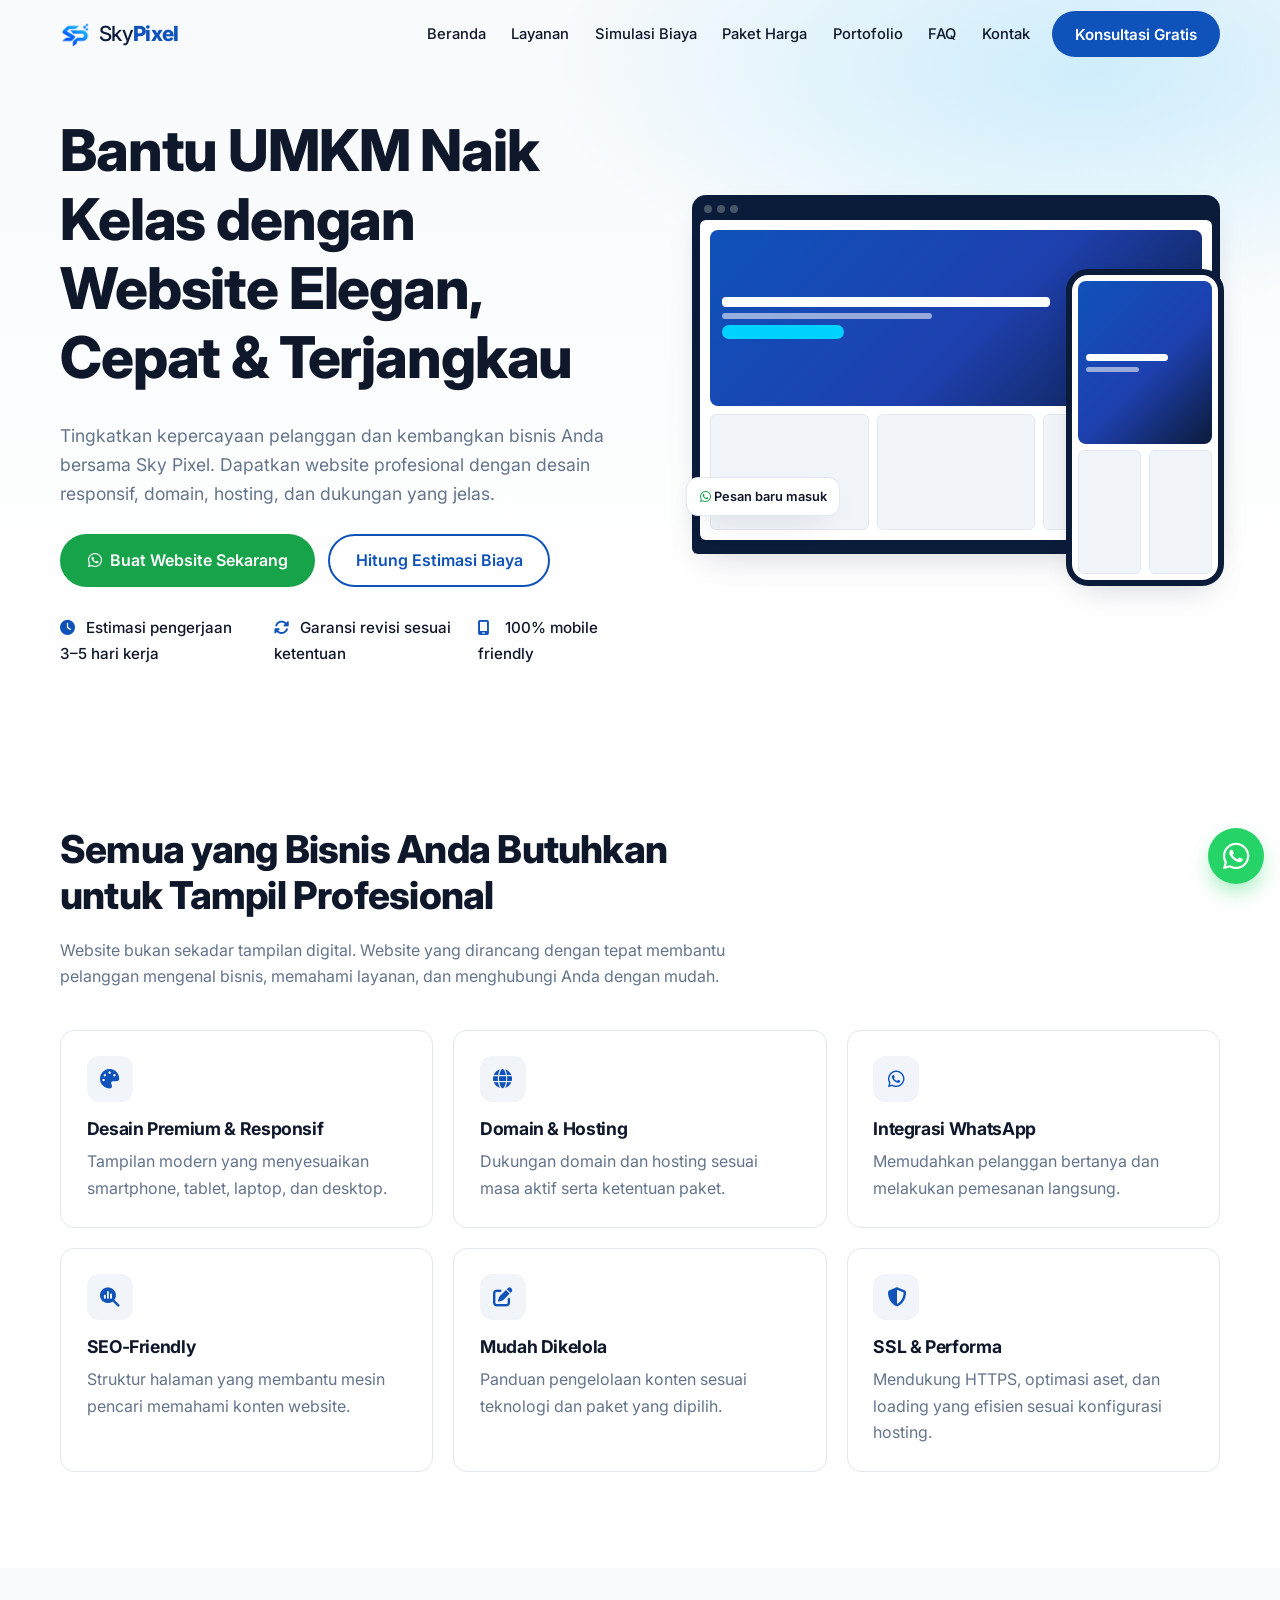
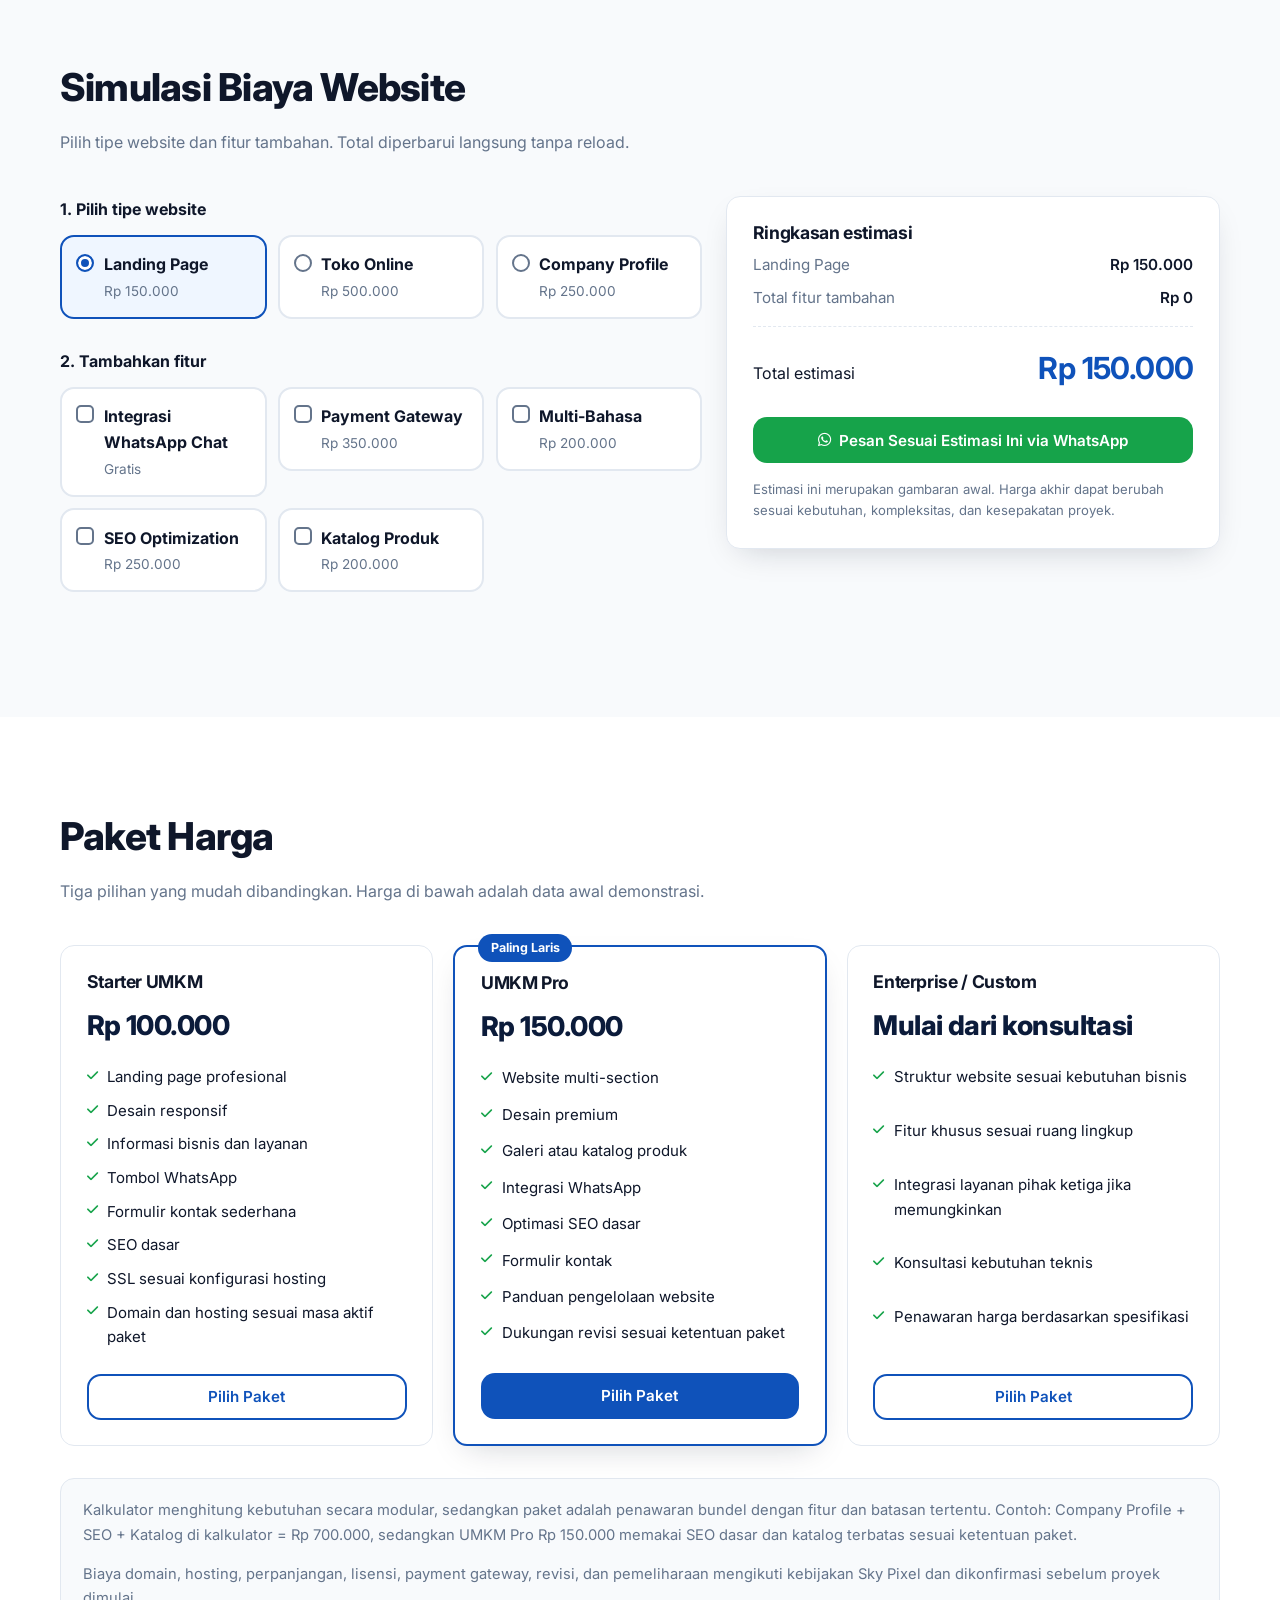
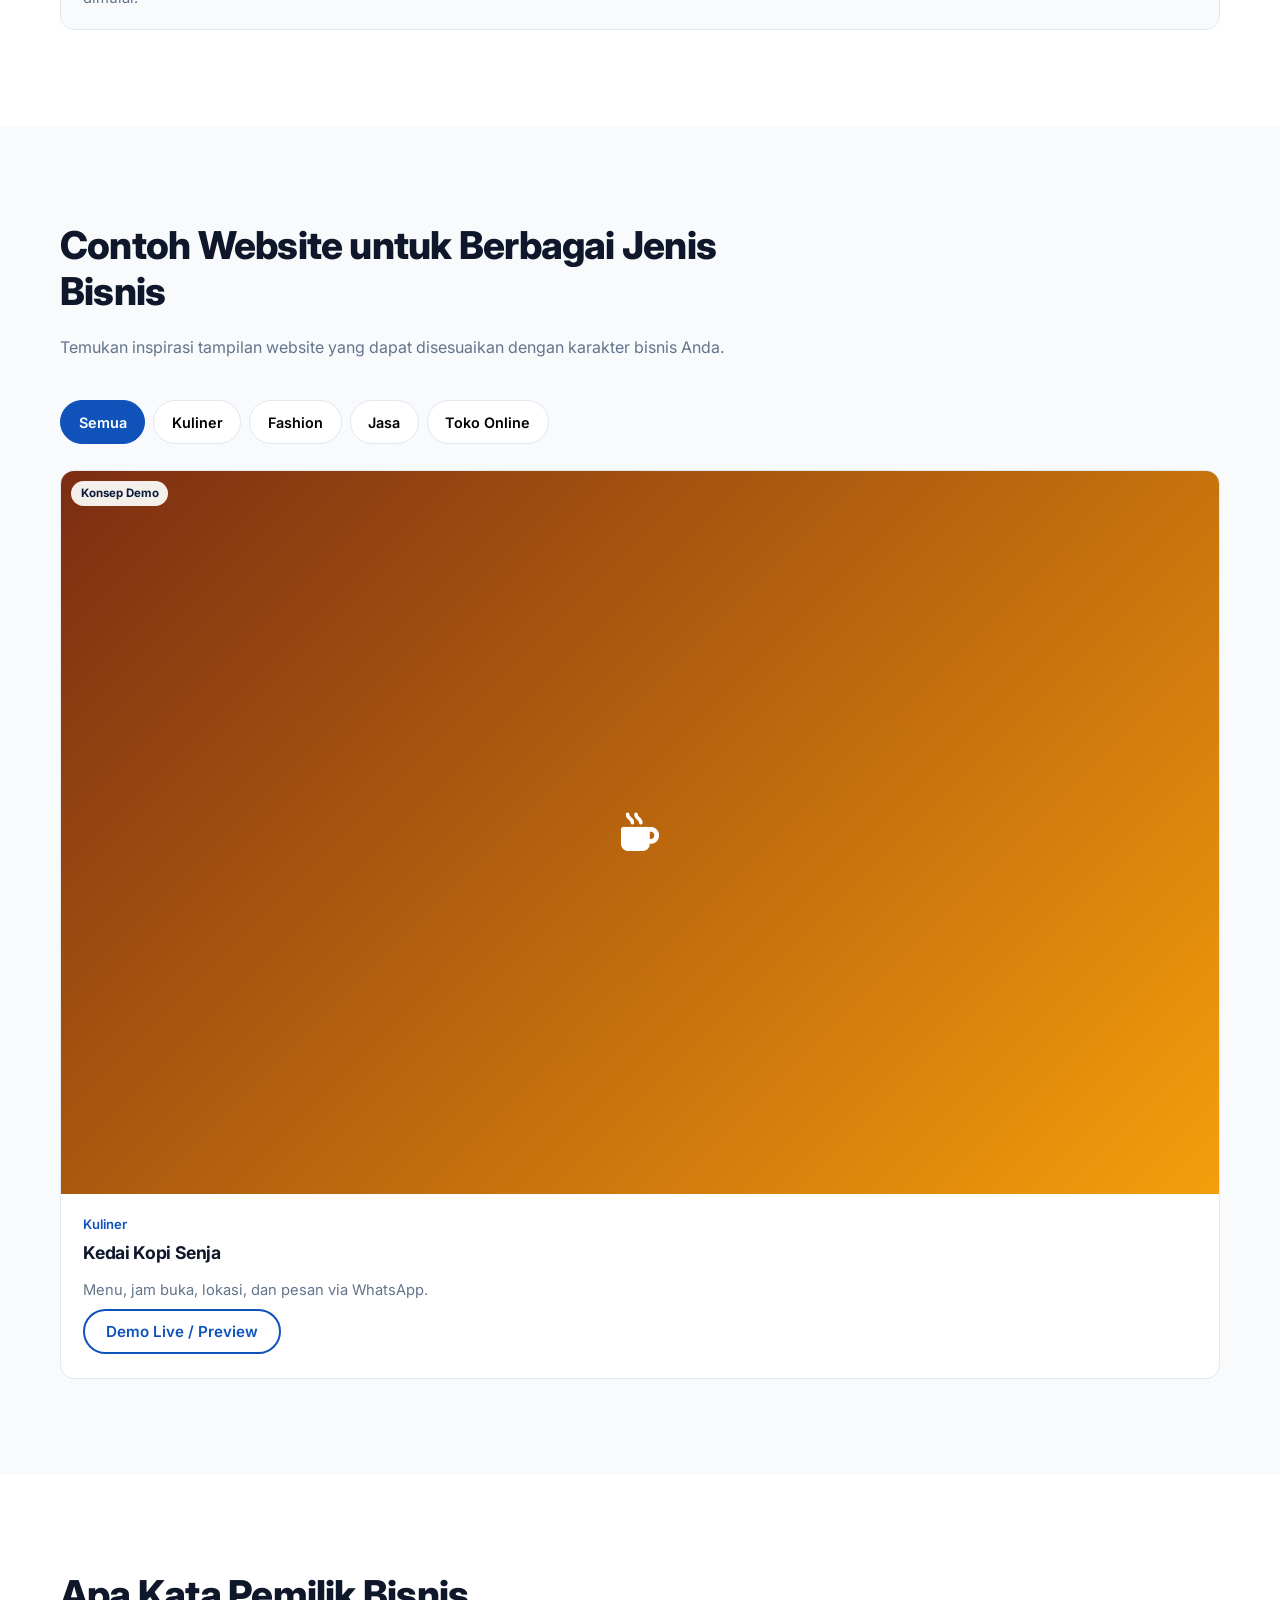
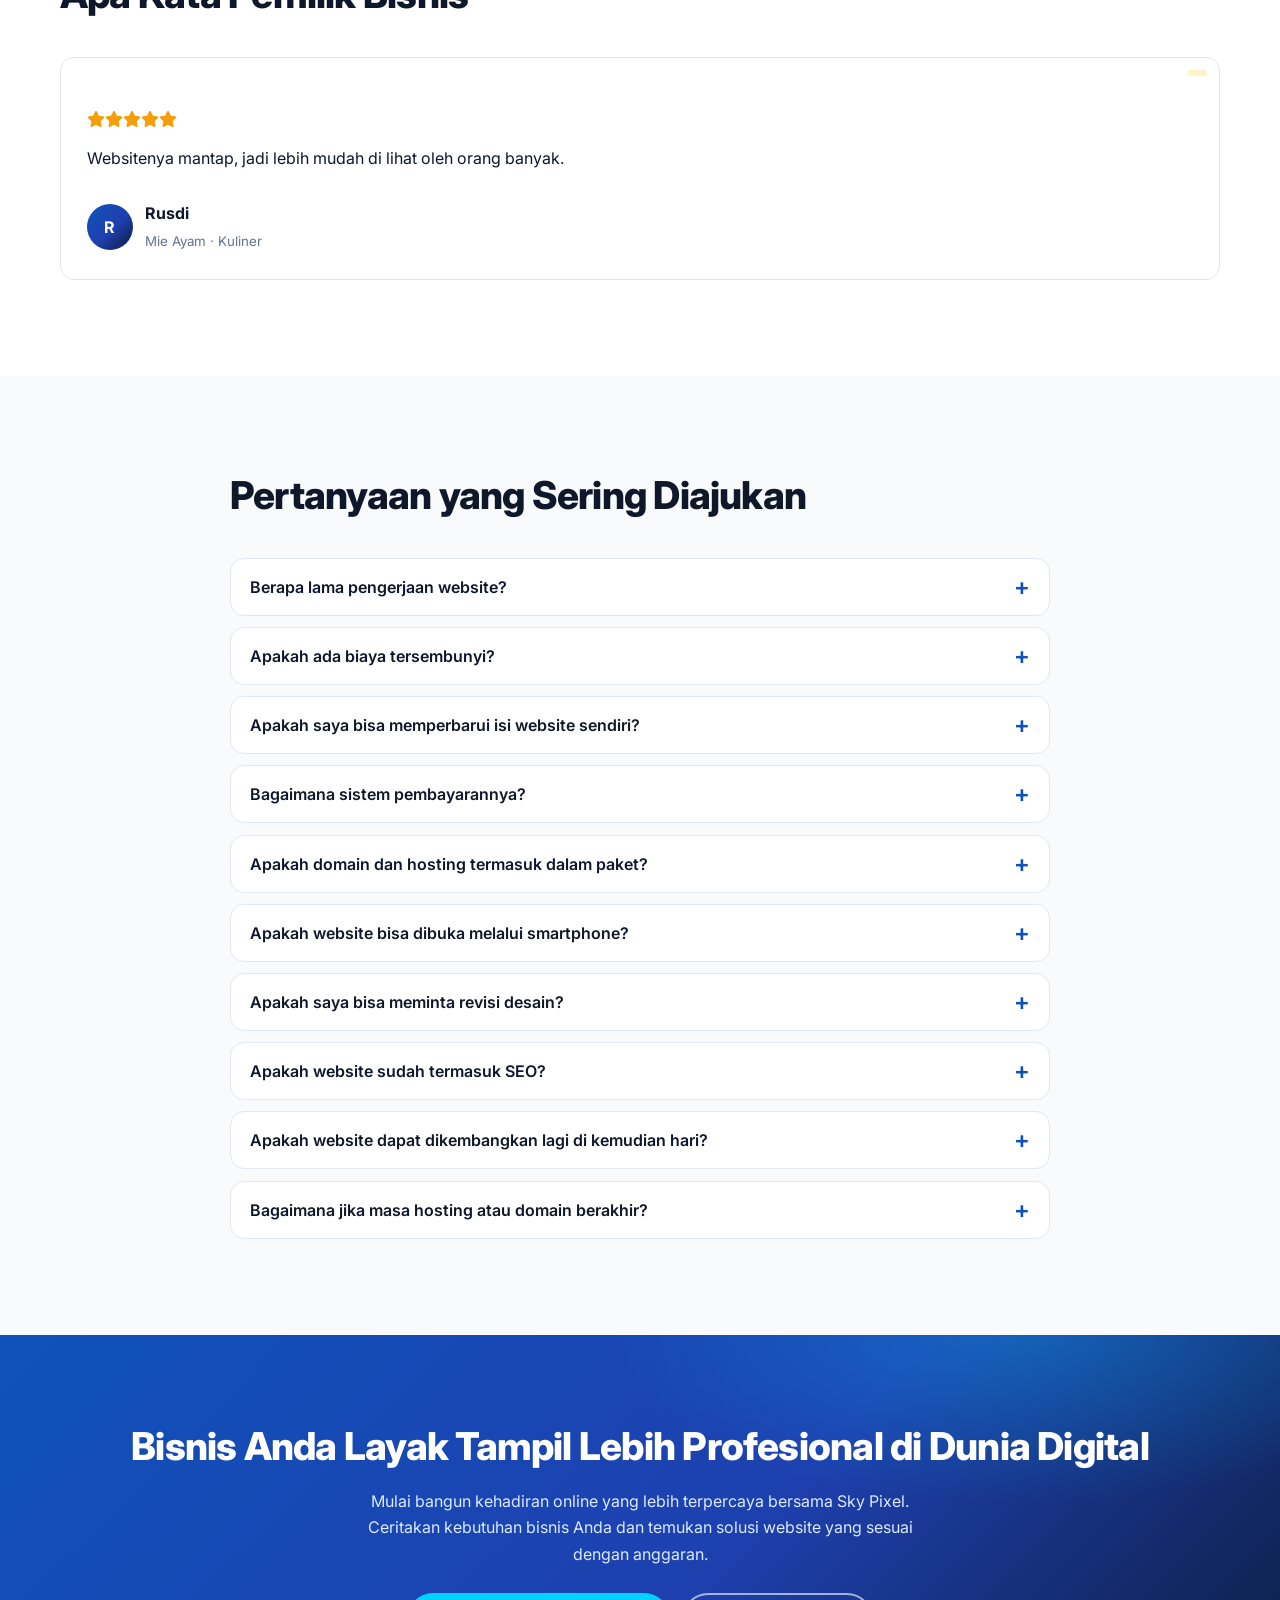
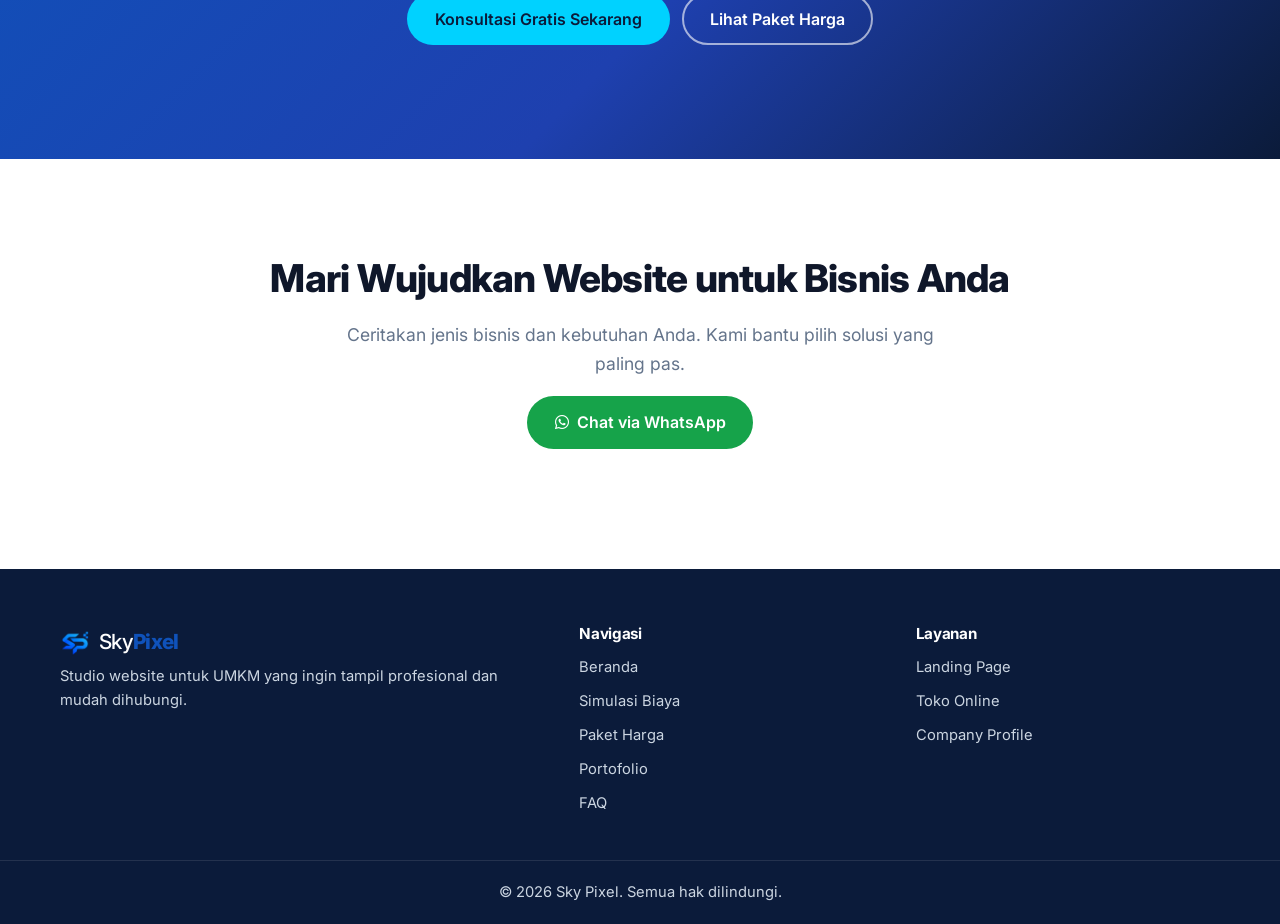
<file: index.html>
<!DOCTYPE html>
<html lang="id">
<head>
<meta charset="UTF-8">
<meta name="viewport" content="width=device-width, initial-scale=1">
<title>Sky Pixel — Jasa Pembuatan Website UMKM Profesional</title>
<meta name="description" content="Sky Pixel: jasa pembuatan website UMKM, website bisnis profesional, toko online, dan company profile dengan desain responsif dan konsultasi via WhatsApp.">
<meta name="theme-color" content="#0F52BA">
<meta property="og:type" content="website">
<meta property="og:title" content="Sky Pixel — Jasa Pembuatan Website UMKM">
<meta property="og:description" content="Website elegan, cepat, dan terjangkau untuk UMKM. Hitung estimasi biaya dan konsultasi via WhatsApp.">
<link rel="icon" type="image/png" href="skypixel.png">
<link rel="preconnect" href="https://fonts.googleapis.com">
<link rel="preconnect" href="https://fonts.gstatic.com" crossorigin>
<link href="https://fonts.googleapis.com/css2?family=Inter:wght@400;500;600;700;800&display=swap" rel="stylesheet">
<link rel="stylesheet" href="https://cdnjs.cloudflare.com/ajax/libs/font-awesome/6.5.1/css/all.min.css">
<link rel="stylesheet" href="style.css">
<script src="script.js" defer></script>
</head>
<body>
<a class="skip" href="#utama">Lewati ke konten</a>

<header class="nav" id="navbar">
  <div class="container nav-in">
    <a class="logo" href="#beranda" aria-label="Sky Pixel, ke beranda">
      <img src="skypixel.png" alt="Sky Pixel Logo" width="30" height="30" style="object-fit: contain;">
      <span>Sky<b>Pixel</b></span>
    </a>
    <button class="burger" id="burger" aria-expanded="false" aria-controls="menu" aria-label="Buka menu"><span></span><span></span><span></span></button>
    <nav class="menu" id="menu" aria-label="Navigasi utama">
      <ul>
        <li><a href="#beranda">Beranda</a></li>
        <li><a href="#layanan">Layanan</a></li>
        <li><a href="#simulasi">Simulasi Biaya</a></li>
        <li><a href="#paket">Paket Harga</a></li>
        <li><a href="#portofolio">Portofolio</a></li>
        <li><a href="#faq">FAQ</a></li>
        <li><a href="#kontak">Kontak</a></li>
        <li><a class="btn btn-primary" href="#kontak" data-wa>Konsultasi Gratis</a></li>
      </ul>
    </nav>
  </div>
</header>

<main id="utama">
<section class="hero" id="beranda">
  <div class="container hero-in">
    <div class="hero-copy">
      <h1>Bantu UMKM Naik Kelas dengan Website Elegan, Cepat &amp; Terjangkau</h1>
      <p class="lead">Tingkatkan kepercayaan pelanggan dan kembangkan bisnis Anda bersama Sky Pixel. Dapatkan website profesional dengan desain responsif, domain, hosting, dan dukungan yang jelas.</p>
      <div class="actions">
        <a class="btn btn-wa btn-lg" href="#kontak" data-wa><i class="fa-brands fa-whatsapp"></i> Buat Website Sekarang</a>
        <a class="btn btn-ghost btn-lg" href="#simulasi">Hitung Estimasi Biaya</a>
      </div>
      <ul class="trust">
        <li><i class="fa-solid fa-clock"></i> Estimasi pengerjaan 3–5 hari kerja</li>
        <li><i class="fa-solid fa-rotate"></i> Garansi revisi sesuai ketentuan</li>
        <li><i class="fa-solid fa-mobile-screen"></i> 100% mobile friendly</li>
      </ul>
    </div>
    <div class="mock" aria-hidden="true">
      <div class="laptop"><div class="bar"><i></i><i></i><i></i></div>
        <div class="scr"><div class="m-hero"><b></b><s></s><u></u></div><div class="m-grid"><i></i><i></i><i></i></div></div></div>
      <div class="phone"><div class="m-hero sm"><b></b><s></s></div><div class="m-grid two"><i></i><i></i></div></div>
      <div class="chip"><i class="fa-brands fa-whatsapp"></i> Pesan baru masuk</div>
    </div>
  </div>
</section>

<section class="sec" id="layanan">
  <div class="container">
    <div class="sec-head reveal">
      <h2>Semua yang Bisnis Anda Butuhkan untuk Tampil Profesional</h2>
      <p>Website bukan sekadar tampilan digital. Website yang dirancang dengan tepat membantu pelanggan mengenal bisnis, memahami layanan, dan menghubungi Anda dengan mudah.</p>
    </div>
    <div class="grid3">
      <article class="card feat reveal"><i class="fa-solid fa-palette"></i><h3>Desain Premium &amp; Responsif</h3><p>Tampilan modern yang menyesuaikan smartphone, tablet, laptop, dan desktop.</p></article>
      <article class="card feat reveal"><i class="fa-solid fa-globe"></i><h3>Domain &amp; Hosting</h3><p>Dukungan domain dan hosting sesuai masa aktif serta ketentuan paket.</p></article>
      <article class="card feat reveal"><i class="fa-brands fa-whatsapp"></i><h3>Integrasi WhatsApp</h3><p>Memudahkan pelanggan bertanya dan melakukan pemesanan langsung.</p></article>
      <article class="card feat reveal"><i class="fa-solid fa-magnifying-glass-chart"></i><h3>SEO-Friendly</h3><p>Struktur halaman yang membantu mesin pencari memahami konten website.</p></article>
      <article class="card feat reveal"><i class="fa-solid fa-pen-to-square"></i><h3>Mudah Dikelola</h3><p>Panduan pengelolaan konten sesuai teknologi dan paket yang dipilih.</p></article>
      <article class="card feat reveal"><i class="fa-solid fa-shield-halved"></i><h3>SSL &amp; Performa</h3><p>Mendukung HTTPS, optimasi aset, dan loading yang efisien sesuai konfigurasi hosting.</p></article>
    </div>
  </div>
</section>

<section class="sec soft" id="simulasi">
  <div class="container">
    <div class="sec-head reveal"><h2>Simulasi Biaya Website</h2><p>Pilih tipe website dan fitur tambahan. Total diperbarui langsung tanpa reload.</p></div>
    <div class="calc reveal">
      <div class="calc-form">
        <fieldset><legend>1. Pilih tipe website</legend><div class="opts" id="typeOpts"></div></fieldset>
        <fieldset><legend>2. Tambahkan fitur</legend><div class="opts" id="addonOpts"></div></fieldset>
      </div>
      <aside class="summary" aria-labelledby="sumT">
        <h3 id="sumT">Ringkasan estimasi</h3>
        <dl id="sumList"></dl>
        <div class="total"><span>Total estimasi</span><strong id="total" aria-live="polite">Rp0</strong></div>
        <button class="btn btn-wa btn-block" id="calcWa" type="button"><i class="fa-brands fa-whatsapp"></i> Pesan Sesuai Estimasi Ini via WhatsApp</button>
        <p class="note">Estimasi ini merupakan gambaran awal. Harga akhir dapat berubah sesuai kebutuhan, kompleksitas, dan kesepakatan proyek.</p>
      </aside>
    </div>
  </div>
</section>

<section class="sec" id="paket">
  <div class="container">
    <div class="sec-head reveal"><h2>Paket Harga</h2><p>Tiga pilihan yang mudah dibandingkan. Harga di bawah adalah data awal demonstrasi.</p></div>
    <div class="grid3 pricing" id="pricing"></div>
    <div class="note-box reveal" id="pricingNote"></div>
  </div>
</section>

<section class="sec soft" id="portofolio">
  <div class="container">
    <div class="sec-head reveal"><h2>Contoh Website untuk Berbagai Jenis Bisnis</h2><p>Temukan inspirasi tampilan website yang dapat disesuaikan dengan karakter bisnis Anda.</p></div>
    <div class="filters" id="filters" role="group" aria-label="Filter kategori portofolio"></div>
    <div class="grid3" id="works"></div>
    <p class="empty" id="empty" hidden>Belum ada proyek di kategori ini. Pilih kategori lain.</p>
  </div>
</section>

<section class="sec" id="testimoni">
  <div class="container">
    <div class="sec-head reveal"><h2>Apa Kata Pemilik Bisnis</h2></div>
    <div class="grid3" id="testi"></div>
  </div>
</section>

<section class="sec soft" id="faq">
  <div class="container narrow">
    <div class="sec-head reveal"><h2>Pertanyaan yang Sering Diajukan</h2></div>
    <div class="faq" id="faqList">
      <div class="faq-item"><h3><button type="button" aria-expanded="false" aria-controls="a1" id="q1">Berapa lama pengerjaan website?</button></h3><div class="faq-a" id="a1" role="region" aria-labelledby="q1"><div><p>Estimasi 3–5 hari kerja setelah materi (logo, teks, foto) lengkap. Waktu dapat berubah sesuai kompleksitas proyek.</p></div></div></div>
      <div class="faq-item"><h3><button type="button" aria-expanded="false" aria-controls="a2" id="q2">Apakah ada biaya tersembunyi?</button></h3><div class="faq-a" id="a2" role="region" aria-labelledby="q2"><div><p>Tidak ada rencana biaya tersembunyi. Biaya perpanjangan domain/hosting, payment gateway, dan pemeliharaan dijelaskan di awal dan disepakati sebelum proyek dimulai.</p></div></div></div>
      <div class="faq-item"><h3><button type="button" aria-expanded="false" aria-controls="a3" id="q3">Apakah saya bisa memperbarui isi website sendiri?</button></h3><div class="faq-a" id="a3" role="region" aria-labelledby="q3"><div><p>Bisa, sesuai teknologi dan paket yang dipilih. Kami menyediakan panduan pengelolaan konten.</p></div></div></div>
      <div class="faq-item"><h3><button type="button" aria-expanded="false" aria-controls="a4" id="q4">Bagaimana sistem pembayarannya?</button></h3><div class="faq-a" id="a4" role="region" aria-labelledby="q4"><div><p>Skema pembayaran (misalnya uang muka dan pelunasan) disepakati saat konsultasi. <em>Sesuaikan dengan kebijakan bisnis Anda.</em></p></div></div></div>
      <div class="faq-item"><h3><button type="button" aria-expanded="false" aria-controls="a5" id="q5">Apakah domain dan hosting termasuk dalam paket?</button></h3><div class="faq-a" id="a5" role="region" aria-labelledby="q5"><div><p>Termasuk untuk masa aktif tertentu sesuai paket. Rinciannya dikonfirmasi saat konsultasi.</p></div></div></div>
      <div class="faq-item"><h3><button type="button" aria-expanded="false" aria-controls="a6" id="q6">Apakah website bisa dibuka melalui smartphone?</button></h3><div class="faq-a" id="a6" role="region" aria-labelledby="q6"><div><p>Ya. Semua website dirancang responsif untuk smartphone, tablet, dan desktop.</p></div></div></div>
      <div class="faq-item"><h3><button type="button" aria-expanded="false" aria-controls="a7" id="q7">Apakah saya bisa meminta revisi desain?</button></h3><div class="faq-a" id="a7" role="region" aria-labelledby="q7"><div><p>Bisa. Jumlah dan batas revisi mengikuti ketentuan paket yang dipilih.</p></div></div></div>
      <div class="faq-item"><h3><button type="button" aria-expanded="false" aria-controls="a8" id="q8">Apakah website sudah termasuk SEO?</button></h3><div class="faq-a" id="a8" role="region" aria-labelledby="q8"><div><p>Paket menyertakan SEO dasar (struktur halaman, judul, dan deskripsi). Ini tidak menjamin posisi tertentu di Google.</p></div></div></div>
      <div class="faq-item"><h3><button type="button" aria-expanded="false" aria-controls="a9" id="q9">Apakah website dapat dikembangkan lagi di kemudian hari?</button></h3><div class="faq-a" id="a9" role="region" aria-labelledby="q9"><div><p>Ya, fitur dan halaman baru bisa ditambahkan. Biayanya mengikuti kebutuhan dan disepakati bersama.</p></div></div></div>
      <div class="faq-item"><h3><button type="button" aria-expanded="false" aria-controls="a10" id="q10">Bagaimana jika masa hosting atau domain berakhir?</button></h3><div class="faq-a" id="a10" role="region" aria-labelledby="q10"><div><p>Anda dapat memperpanjang sesuai tarif yang berlaku. Kami akan mengingatkan sebelum masa aktif berakhir.</p></div></div></div>
    </div>
  </div>
</section>

<section class="cta-band">
  <div class="container reveal">
    <h2>Bisnis Anda Layak Tampil Lebih Profesional di Dunia Digital</h2>
    <p>Mulai bangun kehadiran online yang lebih terpercaya bersama Sky Pixel. Ceritakan kebutuhan bisnis Anda dan temukan solusi website yang sesuai dengan anggaran.</p>
    <div class="actions center">
      <a class="btn btn-cyan btn-lg" href="#kontak" data-wa>Konsultasi Gratis Sekarang</a>
      <a class="btn btn-outline-light btn-lg" href="#paket">Lihat Paket Harga</a>
    </div>
  </div>
</section>

<section class="sec" id="kontak">
  <div class="container narrow center-text reveal">
    <h2>Mari Wujudkan Website untuk Bisnis Anda</h2>
    <p class="lead dark">Ceritakan jenis bisnis dan kebutuhan Anda. Kami bantu pilih solusi yang paling pas.</p>
    <a class="btn btn-wa btn-lg" href="#kontak" data-wa><i class="fa-brands fa-whatsapp"></i> Chat via WhatsApp</a>
    <ul class="contact" id="contactInfo"></ul>
  </div>
</section>
</main>

<footer class="footer">
  <div class="container foot-in">
    <div>
      <a class="logo light" href="#beranda" aria-label="Sky Pixel, ke beranda">
      <img src="skypixel.png" alt="Sky Pixel Logo" width="30" height="30" style="object-fit: contain;">
      <span>Sky<b>Pixel</b></span>
      </a>
      <p>Studio website untuk UMKM yang ingin tampil profesional dan mudah dihubungi.</p>
    </div>
    <nav aria-label="Navigasi footer"><h4>Navigasi</h4><a href="#beranda">Beranda</a><a href="#simulasi">Simulasi Biaya</a><a href="#paket">Paket Harga</a><a href="#portofolio">Portofolio</a><a href="#faq">FAQ</a></nav>
    <nav aria-label="Layanan"><h4>Layanan</h4><a href="#layanan">Landing Page</a><a href="#layanan">Toko Online</a><a href="#layanan">Company Profile</a></nav>
  </div>
  <p class="copy">© <span id="year">2026</span> Sky Pixel. Semua hak dilindungi.</p>
</footer>

<a class="fab" href="#kontak" data-wa aria-label="Chat WhatsApp Sky Pixel"><i class="fa-brands fa-whatsapp"></i></a>
<div class="toast" id="toast" role="status" aria-live="polite"></div>
<dialog id="modal" aria-labelledby="mTitle"><button class="x" id="mClose" type="button" aria-label="Tutup preview"><i class="fa-solid fa-xmark"></i></button><div id="mBody"></div></dialog>
</body>
</html>
</file>
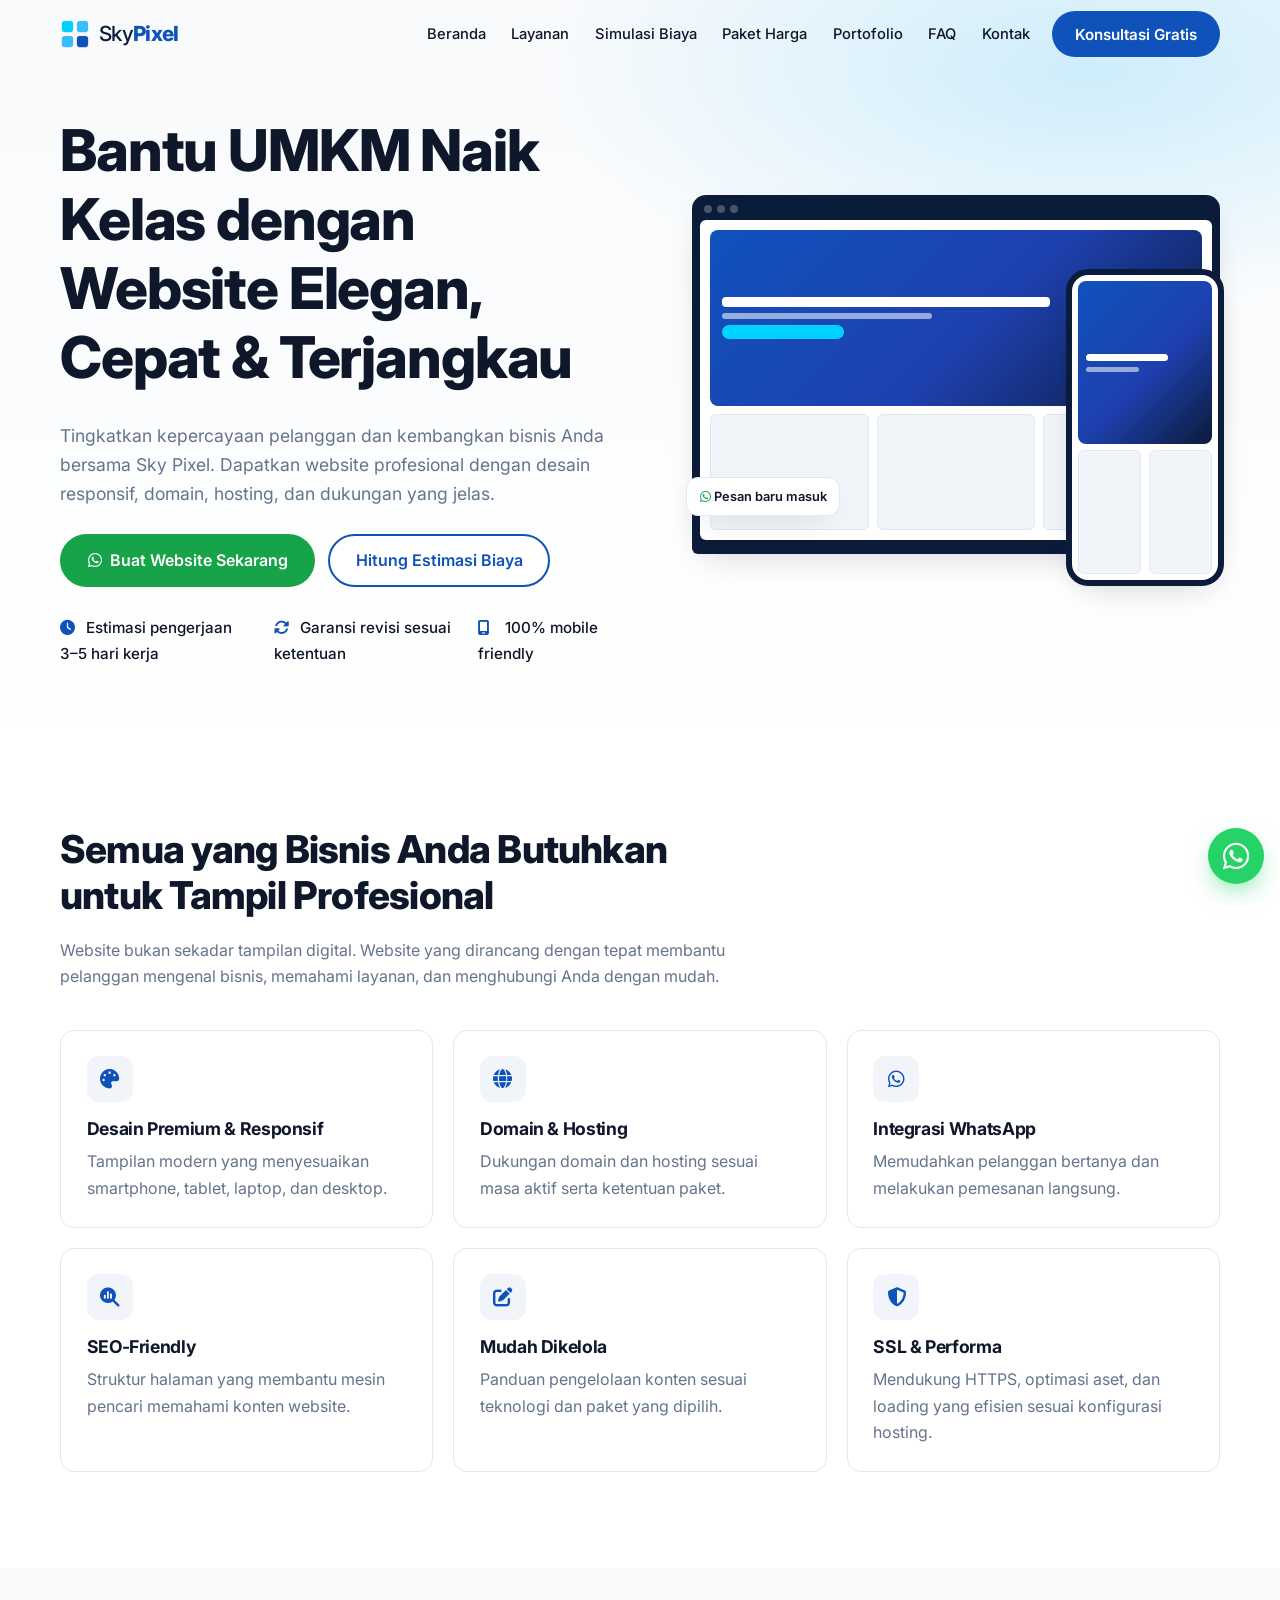
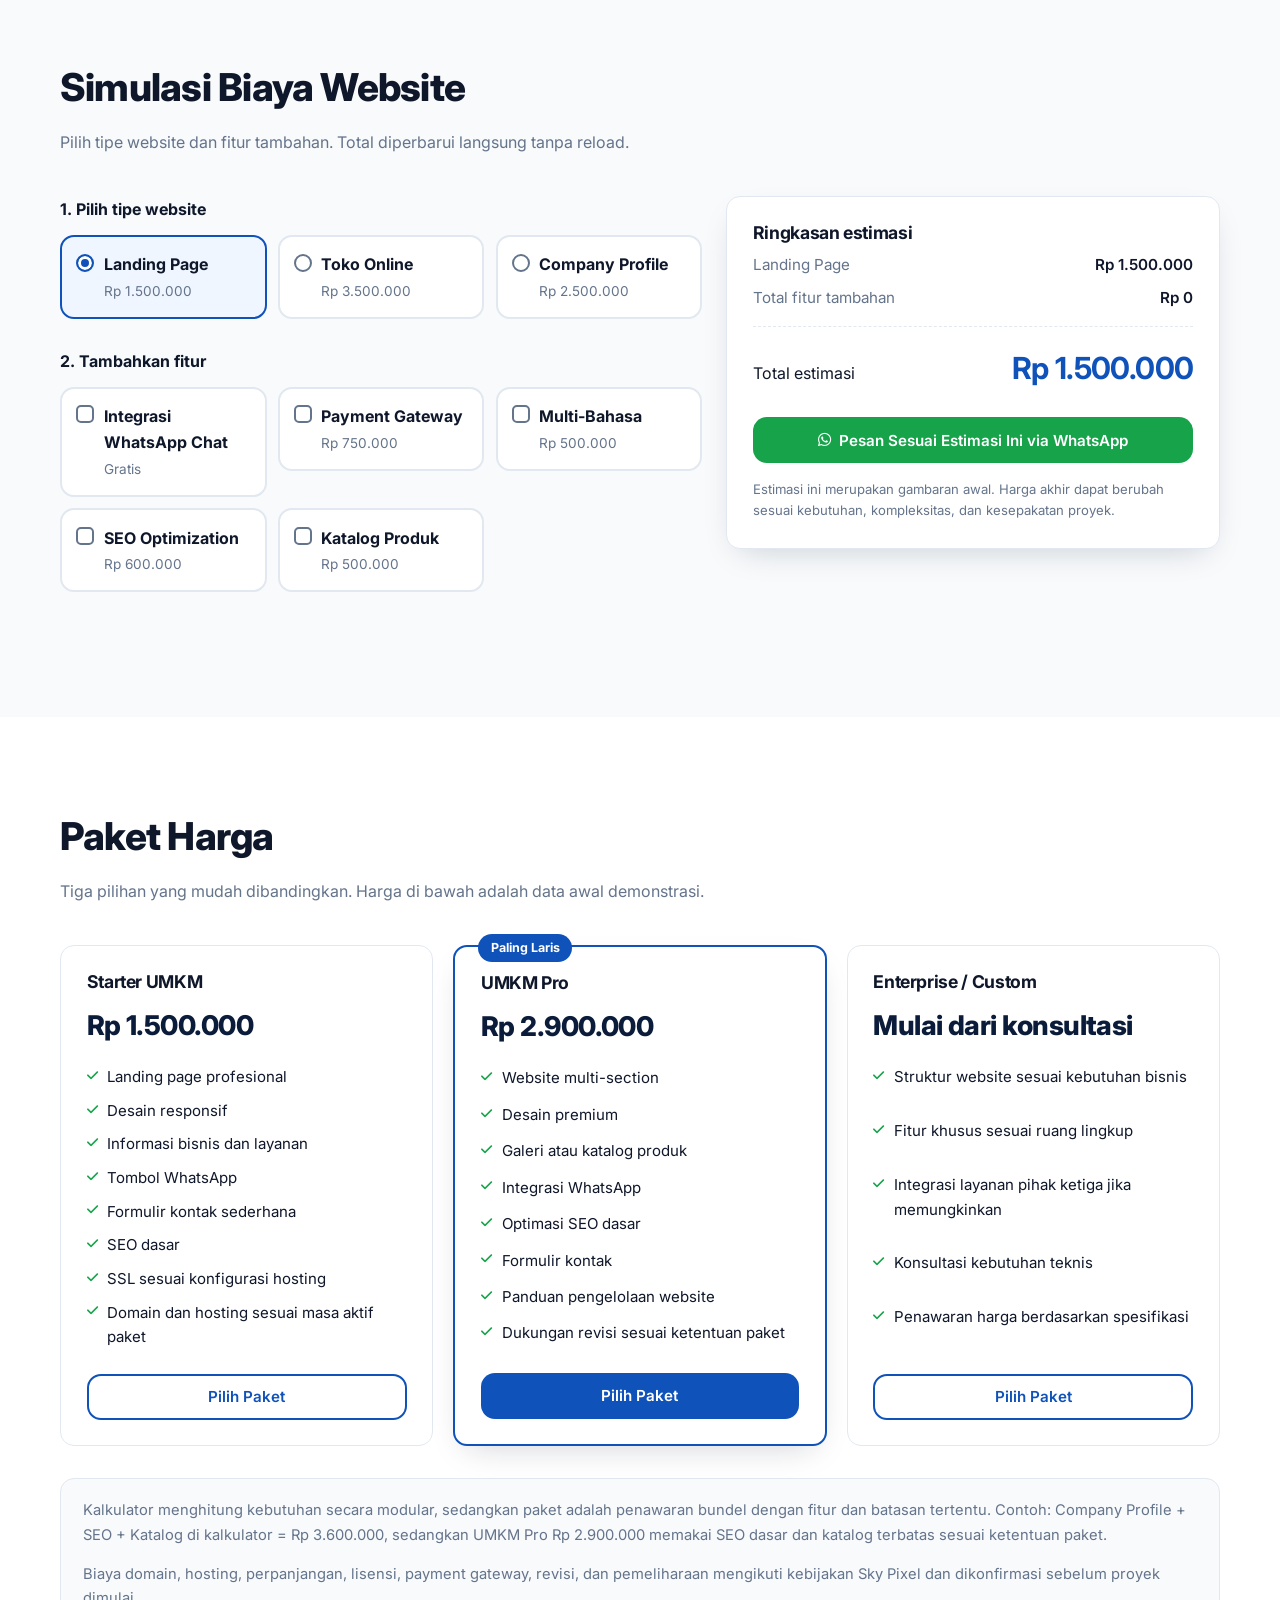
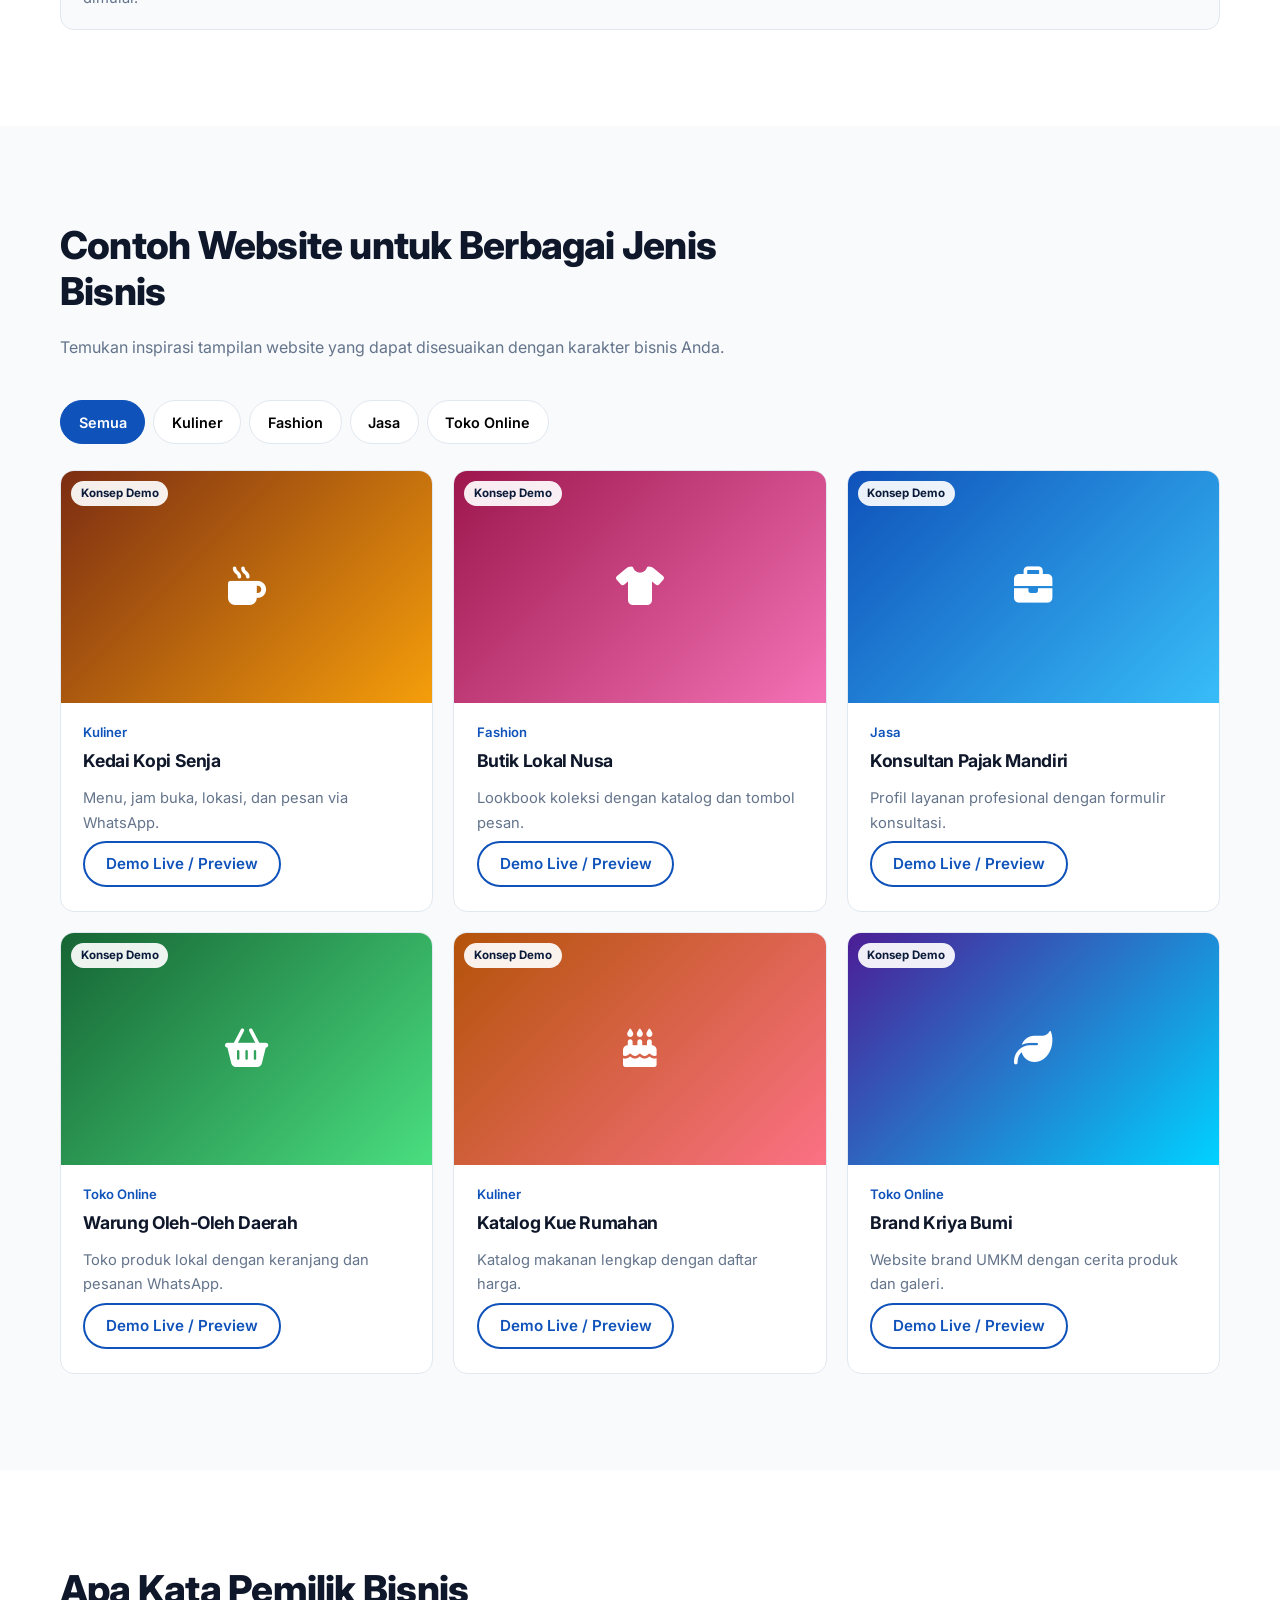
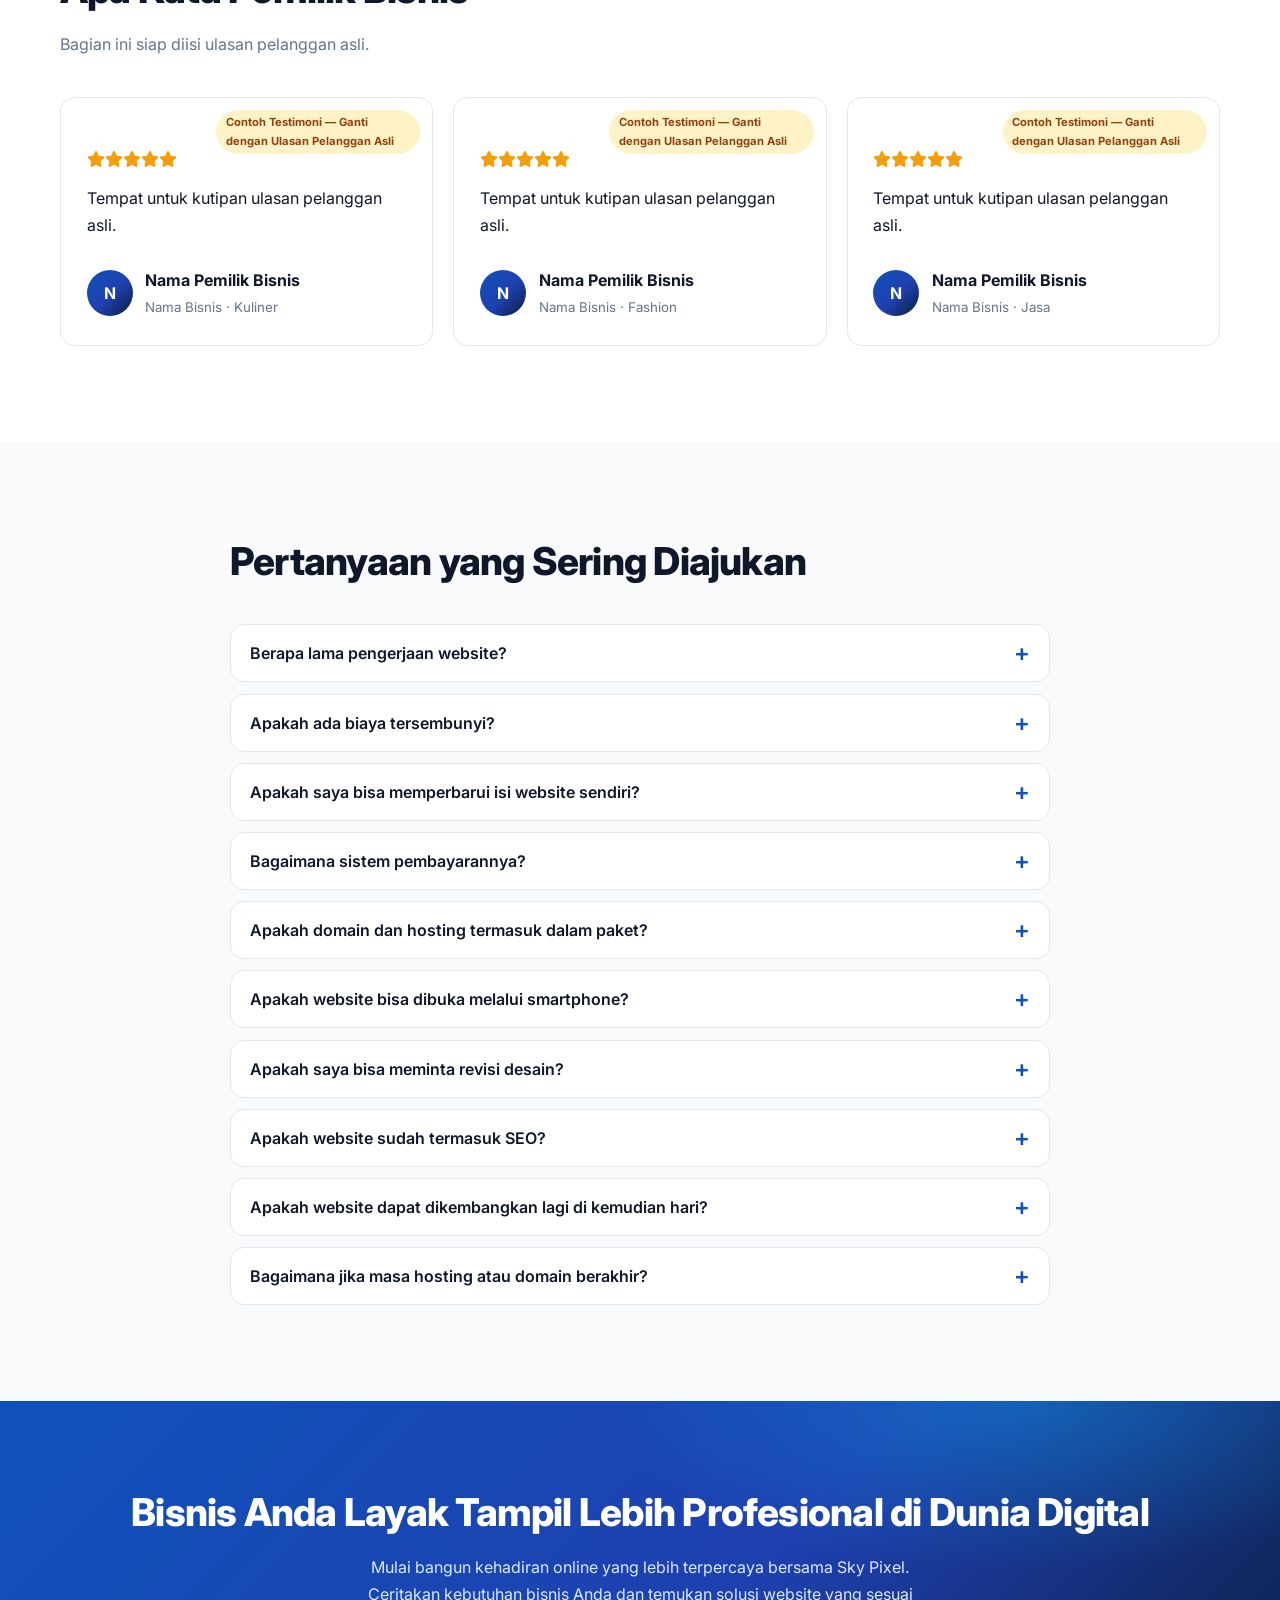
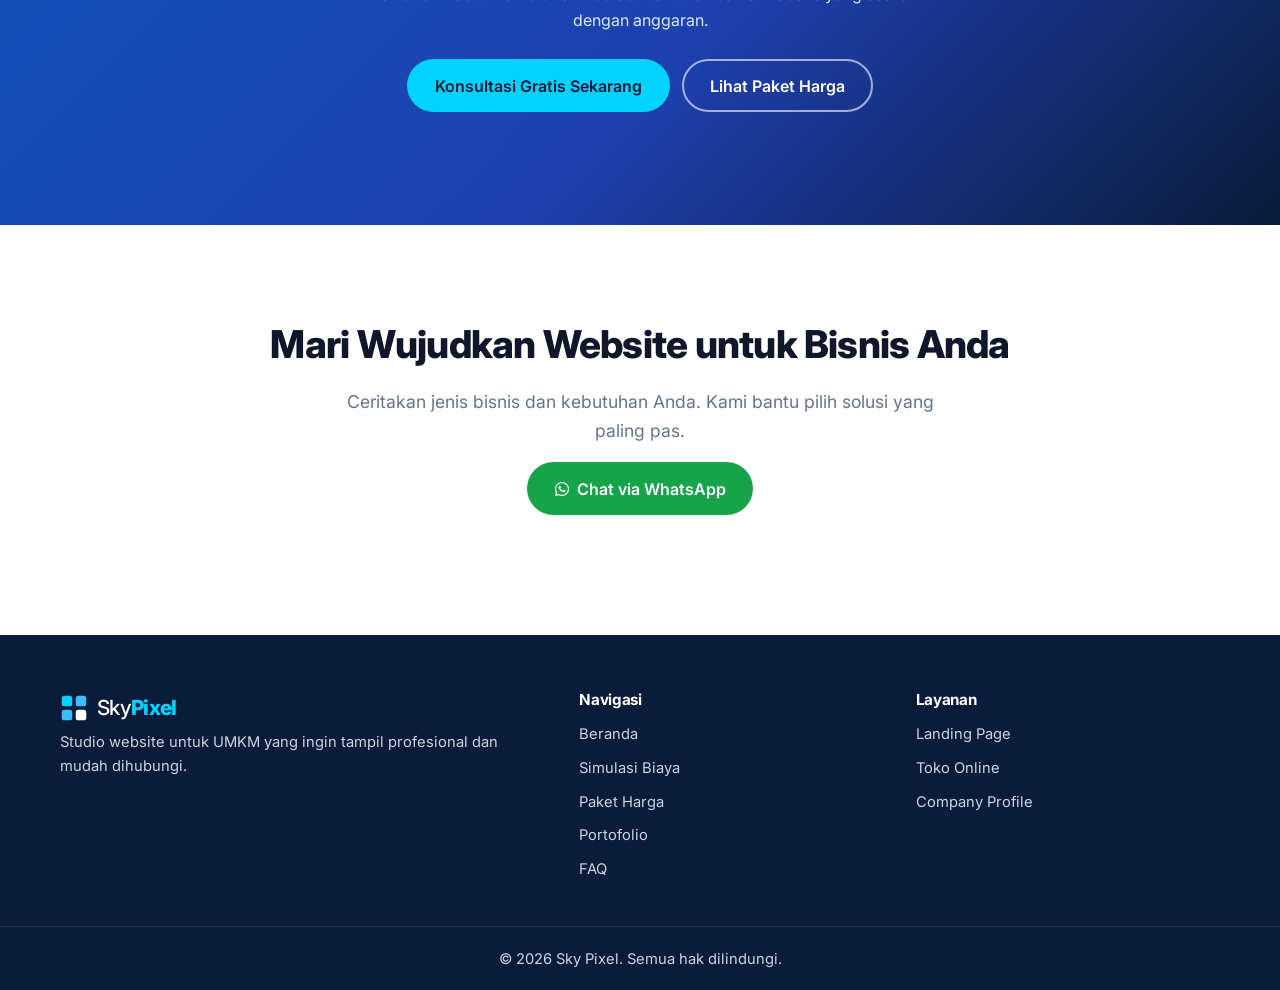
<file: skypixel.html>
<!DOCTYPE html>
<html lang="id">
<head>
<meta charset="UTF-8">
<meta name="viewport" content="width=device-width, initial-scale=1">
<title>Sky Pixel — Jasa Pembuatan Website UMKM Profesional</title>
<meta name="description" content="Sky Pixel: jasa pembuatan website UMKM, website bisnis profesional, toko online, dan company profile dengan desain responsif dan konsultasi via WhatsApp.">
<meta name="theme-color" content="#0F52BA">
<meta property="og:type" content="website">
<meta property="og:title" content="Sky Pixel — Jasa Pembuatan Website UMKM">
<meta property="og:description" content="Website elegan, cepat, dan terjangkau untuk UMKM. Hitung estimasi biaya dan konsultasi via WhatsApp.">
<link rel="icon" href="data:image/svg+xml,%3Csvg xmlns='http://www.w3.org/2000/svg' viewBox='0 0 32 32'%3E%3Crect width='32' height='32' rx='7' fill='%230F52BA'/%3E%3Crect x='8' y='8' width='7' height='7' fill='%2300D2FF'/%3E%3Crect x='17' y='8' width='7' height='7' fill='%23fff'/%3E%3Crect x='8' y='17' width='7' height='7' fill='%23fff'/%3E%3C/svg%3E">
<link rel="preconnect" href="https://fonts.googleapis.com">
<link rel="preconnect" href="https://fonts.gstatic.com" crossorigin>
<link href="https://fonts.googleapis.com/css2?family=Inter:wght@400;500;600;700;800&display=swap" rel="stylesheet">
<link rel="stylesheet" href="https://cdnjs.cloudflare.com/ajax/libs/font-awesome/6.5.1/css/all.min.css">
<link rel="stylesheet" href="skypixel.css">
<script src="skypixel.js" defer></script>
</head>
<body>
<a class="skip" href="#utama">Lewati ke konten</a>

<header class="nav" id="navbar">
  <div class="container nav-in">
    <a class="logo" href="#beranda" aria-label="Sky Pixel, ke beranda">
      <svg width="30" height="30" viewBox="0 0 32 32" aria-hidden="true"><rect x="2" y="2" width="12" height="12" rx="3" fill="#00D2FF"/><rect x="18" y="2" width="12" height="12" rx="3" fill="#38BDF8"/><rect x="2" y="18" width="12" height="12" rx="3" fill="#38BDF8"/><rect x="18" y="18" width="12" height="12" rx="3" fill="#0F52BA"/></svg>
      <span>Sky<b>Pixel</b></span>
    </a>
    <button class="burger" id="burger" aria-expanded="false" aria-controls="menu" aria-label="Buka menu"><span></span><span></span><span></span></button>
    <nav class="menu" id="menu" aria-label="Navigasi utama">
      <ul>
        <li><a href="#beranda">Beranda</a></li>
        <li><a href="#layanan">Layanan</a></li>
        <li><a href="#simulasi">Simulasi Biaya</a></li>
        <li><a href="#paket">Paket Harga</a></li>
        <li><a href="#portofolio">Portofolio</a></li>
        <li><a href="#faq">FAQ</a></li>
        <li><a href="#kontak">Kontak</a></li>
        <li><a class="btn btn-primary" href="#kontak" data-wa>Konsultasi Gratis</a></li>
      </ul>
    </nav>
  </div>
</header>

<main id="utama">
<section class="hero" id="beranda">
  <div class="container hero-in">
    <div class="hero-copy">
      <h1>Bantu UMKM Naik Kelas dengan Website Elegan, Cepat &amp; Terjangkau</h1>
      <p class="lead">Tingkatkan kepercayaan pelanggan dan kembangkan bisnis Anda bersama Sky Pixel. Dapatkan website profesional dengan desain responsif, domain, hosting, dan dukungan yang jelas.</p>
      <div class="actions">
        <a class="btn btn-wa btn-lg" href="#kontak" data-wa><i class="fa-brands fa-whatsapp"></i> Buat Website Sekarang</a>
        <a class="btn btn-ghost btn-lg" href="#simulasi">Hitung Estimasi Biaya</a>
      </div>
      <ul class="trust">
        <li><i class="fa-solid fa-clock"></i> Estimasi pengerjaan 3–5 hari kerja</li>
        <li><i class="fa-solid fa-rotate"></i> Garansi revisi sesuai ketentuan</li>
        <li><i class="fa-solid fa-mobile-screen"></i> 100% mobile friendly</li>
      </ul>
    </div>
    <div class="mock" aria-hidden="true">
      <div class="laptop"><div class="bar"><i></i><i></i><i></i></div>
        <div class="scr"><div class="m-hero"><b></b><s></s><u></u></div><div class="m-grid"><i></i><i></i><i></i></div></div></div>
      <div class="phone"><div class="m-hero sm"><b></b><s></s></div><div class="m-grid two"><i></i><i></i></div></div>
      <div class="chip"><i class="fa-brands fa-whatsapp"></i> Pesan baru masuk</div>
    </div>
  </div>
</section>

<section class="sec" id="layanan">
  <div class="container">
    <div class="sec-head reveal">
      <h2>Semua yang Bisnis Anda Butuhkan untuk Tampil Profesional</h2>
      <p>Website bukan sekadar tampilan digital. Website yang dirancang dengan tepat membantu pelanggan mengenal bisnis, memahami layanan, dan menghubungi Anda dengan mudah.</p>
    </div>
    <div class="grid3">
      <article class="card feat reveal"><i class="fa-solid fa-palette"></i><h3>Desain Premium &amp; Responsif</h3><p>Tampilan modern yang menyesuaikan smartphone, tablet, laptop, dan desktop.</p></article>
      <article class="card feat reveal"><i class="fa-solid fa-globe"></i><h3>Domain &amp; Hosting</h3><p>Dukungan domain dan hosting sesuai masa aktif serta ketentuan paket.</p></article>
      <article class="card feat reveal"><i class="fa-brands fa-whatsapp"></i><h3>Integrasi WhatsApp</h3><p>Memudahkan pelanggan bertanya dan melakukan pemesanan langsung.</p></article>
      <article class="card feat reveal"><i class="fa-solid fa-magnifying-glass-chart"></i><h3>SEO-Friendly</h3><p>Struktur halaman yang membantu mesin pencari memahami konten website.</p></article>
      <article class="card feat reveal"><i class="fa-solid fa-pen-to-square"></i><h3>Mudah Dikelola</h3><p>Panduan pengelolaan konten sesuai teknologi dan paket yang dipilih.</p></article>
      <article class="card feat reveal"><i class="fa-solid fa-shield-halved"></i><h3>SSL &amp; Performa</h3><p>Mendukung HTTPS, optimasi aset, dan loading yang efisien sesuai konfigurasi hosting.</p></article>
    </div>
  </div>
</section>

<section class="sec soft" id="simulasi">
  <div class="container">
    <div class="sec-head reveal"><h2>Simulasi Biaya Website</h2><p>Pilih tipe website dan fitur tambahan. Total diperbarui langsung tanpa reload.</p></div>
    <div class="calc reveal">
      <div class="calc-form">
        <fieldset><legend>1. Pilih tipe website</legend><div class="opts" id="typeOpts"></div></fieldset>
        <fieldset><legend>2. Tambahkan fitur</legend><div class="opts" id="addonOpts"></div></fieldset>
      </div>
      <aside class="summary" aria-labelledby="sumT">
        <h3 id="sumT">Ringkasan estimasi</h3>
        <dl id="sumList"></dl>
        <div class="total"><span>Total estimasi</span><strong id="total" aria-live="polite">Rp0</strong></div>
        <button class="btn btn-wa btn-block" id="calcWa" type="button"><i class="fa-brands fa-whatsapp"></i> Pesan Sesuai Estimasi Ini via WhatsApp</button>
        <p class="note">Estimasi ini merupakan gambaran awal. Harga akhir dapat berubah sesuai kebutuhan, kompleksitas, dan kesepakatan proyek.</p>
      </aside>
    </div>
  </div>
</section>

<section class="sec" id="paket">
  <div class="container">
    <div class="sec-head reveal"><h2>Paket Harga</h2><p>Tiga pilihan yang mudah dibandingkan. Harga di bawah adalah data awal demonstrasi.</p></div>
    <div class="grid3 pricing" id="pricing"></div>
    <div class="note-box reveal" id="pricingNote"></div>
  </div>
</section>

<section class="sec soft" id="portofolio">
  <div class="container">
    <div class="sec-head reveal"><h2>Contoh Website untuk Berbagai Jenis Bisnis</h2><p>Temukan inspirasi tampilan website yang dapat disesuaikan dengan karakter bisnis Anda.</p></div>
    <div class="filters" id="filters" role="group" aria-label="Filter kategori portofolio"></div>
    <div class="grid3" id="works"></div>
    <p class="empty" id="empty" hidden>Belum ada proyek di kategori ini. Pilih kategori lain.</p>
  </div>
</section>

<section class="sec" id="testimoni">
  <div class="container">
    <div class="sec-head reveal"><h2>Apa Kata Pemilik Bisnis</h2><p>Bagian ini siap diisi ulasan pelanggan asli.</p></div>
    <div class="grid3" id="testi"></div>
  </div>
</section>

<section class="sec soft" id="faq">
  <div class="container narrow">
    <div class="sec-head reveal"><h2>Pertanyaan yang Sering Diajukan</h2></div>
    <div class="faq" id="faqList">
      <div class="faq-item"><h3><button type="button" aria-expanded="false" aria-controls="a1" id="q1">Berapa lama pengerjaan website?</button></h3><div class="faq-a" id="a1" role="region" aria-labelledby="q1"><div><p>Estimasi 3–5 hari kerja setelah materi (logo, teks, foto) lengkap. Waktu dapat berubah sesuai kompleksitas proyek.</p></div></div></div>
      <div class="faq-item"><h3><button type="button" aria-expanded="false" aria-controls="a2" id="q2">Apakah ada biaya tersembunyi?</button></h3><div class="faq-a" id="a2" role="region" aria-labelledby="q2"><div><p>Tidak ada rencana biaya tersembunyi. Biaya perpanjangan domain/hosting, payment gateway, dan pemeliharaan dijelaskan di awal dan disepakati sebelum proyek dimulai.</p></div></div></div>
      <div class="faq-item"><h3><button type="button" aria-expanded="false" aria-controls="a3" id="q3">Apakah saya bisa memperbarui isi website sendiri?</button></h3><div class="faq-a" id="a3" role="region" aria-labelledby="q3"><div><p>Bisa, sesuai teknologi dan paket yang dipilih. Kami menyediakan panduan pengelolaan konten.</p></div></div></div>
      <div class="faq-item"><h3><button type="button" aria-expanded="false" aria-controls="a4" id="q4">Bagaimana sistem pembayarannya?</button></h3><div class="faq-a" id="a4" role="region" aria-labelledby="q4"><div><p>Skema pembayaran (misalnya uang muka dan pelunasan) disepakati saat konsultasi. <em>Sesuaikan dengan kebijakan bisnis Anda.</em></p></div></div></div>
      <div class="faq-item"><h3><button type="button" aria-expanded="false" aria-controls="a5" id="q5">Apakah domain dan hosting termasuk dalam paket?</button></h3><div class="faq-a" id="a5" role="region" aria-labelledby="q5"><div><p>Termasuk untuk masa aktif tertentu sesuai paket. Rinciannya dikonfirmasi saat konsultasi.</p></div></div></div>
      <div class="faq-item"><h3><button type="button" aria-expanded="false" aria-controls="a6" id="q6">Apakah website bisa dibuka melalui smartphone?</button></h3><div class="faq-a" id="a6" role="region" aria-labelledby="q6"><div><p>Ya. Semua website dirancang responsif untuk smartphone, tablet, dan desktop.</p></div></div></div>
      <div class="faq-item"><h3><button type="button" aria-expanded="false" aria-controls="a7" id="q7">Apakah saya bisa meminta revisi desain?</button></h3><div class="faq-a" id="a7" role="region" aria-labelledby="q7"><div><p>Bisa. Jumlah dan batas revisi mengikuti ketentuan paket yang dipilih.</p></div></div></div>
      <div class="faq-item"><h3><button type="button" aria-expanded="false" aria-controls="a8" id="q8">Apakah website sudah termasuk SEO?</button></h3><div class="faq-a" id="a8" role="region" aria-labelledby="q8"><div><p>Paket menyertakan SEO dasar (struktur halaman, judul, dan deskripsi). Ini tidak menjamin posisi tertentu di Google.</p></div></div></div>
      <div class="faq-item"><h3><button type="button" aria-expanded="false" aria-controls="a9" id="q9">Apakah website dapat dikembangkan lagi di kemudian hari?</button></h3><div class="faq-a" id="a9" role="region" aria-labelledby="q9"><div><p>Ya, fitur dan halaman baru bisa ditambahkan. Biayanya mengikuti kebutuhan dan disepakati bersama.</p></div></div></div>
      <div class="faq-item"><h3><button type="button" aria-expanded="false" aria-controls="a10" id="q10">Bagaimana jika masa hosting atau domain berakhir?</button></h3><div class="faq-a" id="a10" role="region" aria-labelledby="q10"><div><p>Anda dapat memperpanjang sesuai tarif yang berlaku. Kami akan mengingatkan sebelum masa aktif berakhir.</p></div></div></div>
    </div>
  </div>
</section>

<section class="cta-band">
  <div class="container reveal">
    <h2>Bisnis Anda Layak Tampil Lebih Profesional di Dunia Digital</h2>
    <p>Mulai bangun kehadiran online yang lebih terpercaya bersama Sky Pixel. Ceritakan kebutuhan bisnis Anda dan temukan solusi website yang sesuai dengan anggaran.</p>
    <div class="actions center">
      <a class="btn btn-cyan btn-lg" href="#kontak" data-wa>Konsultasi Gratis Sekarang</a>
      <a class="btn btn-outline-light btn-lg" href="#paket">Lihat Paket Harga</a>
    </div>
  </div>
</section>

<section class="sec" id="kontak">
  <div class="container narrow center-text reveal">
    <h2>Mari Wujudkan Website untuk Bisnis Anda</h2>
    <p class="lead dark">Ceritakan jenis bisnis dan kebutuhan Anda. Kami bantu pilih solusi yang paling pas.</p>
    <a class="btn btn-wa btn-lg" href="#kontak" data-wa><i class="fa-brands fa-whatsapp"></i> Chat via WhatsApp</a>
    <ul class="contact" id="contactInfo"></ul>
  </div>
</section>
</main>

<footer class="footer">
  <div class="container foot-in">
    <div>
      <a class="logo light" href="#beranda" aria-label="Sky Pixel, ke beranda">
        <svg width="28" height="28" viewBox="0 0 32 32" aria-hidden="true"><rect x="2" y="2" width="12" height="12" rx="3" fill="#00D2FF"/><rect x="18" y="2" width="12" height="12" rx="3" fill="#38BDF8"/><rect x="2" y="18" width="12" height="12" rx="3" fill="#38BDF8"/><rect x="18" y="18" width="12" height="12" rx="3" fill="#fff"/></svg><span>Sky<b>Pixel</b></span>
      </a>
      <p>Studio website untuk UMKM yang ingin tampil profesional dan mudah dihubungi.</p>
    </div>
    <nav aria-label="Navigasi footer"><h4>Navigasi</h4><a href="#beranda">Beranda</a><a href="#simulasi">Simulasi Biaya</a><a href="#paket">Paket Harga</a><a href="#portofolio">Portofolio</a><a href="#faq">FAQ</a></nav>
    <nav aria-label="Layanan"><h4>Layanan</h4><a href="#layanan">Landing Page</a><a href="#layanan">Toko Online</a><a href="#layanan">Company Profile</a></nav>
  </div>
  <p class="copy">© <span id="year">2026</span> Sky Pixel. Semua hak dilindungi.</p>
</footer>

<a class="fab" href="#kontak" data-wa aria-label="Chat WhatsApp Sky Pixel"><i class="fa-brands fa-whatsapp"></i></a>
<div class="toast" id="toast" role="status" aria-live="polite"></div>
<dialog id="modal" aria-labelledby="mTitle"><button class="x" id="mClose" type="button" aria-label="Tutup preview"><i class="fa-solid fa-xmark"></i></button><div id="mBody"></div></dialog>
</body>
</html>
</file>
<file: style.css>
/* ===== Design tokens ===== */
:root{--primary:#0F52BA;--navy:#0B1B3A;--secondary:#1E40AF;--sky:#38BDF8;--cyan:#00D2FF;--bg:#fff;--soft:#F8FAFC;--surface:#F1F5F9;--text:#0F172A;--muted:#64748B;--border:#E2E8F0;--ok:#16A34A;--r:14px;--nav-h:68px;--sh:0 12px 32px -14px rgba(15,23,42,.22);--ease:.35s ease;--g:linear-gradient(135deg,#0F52BA,#1E40AF 55%,#0B1B3A)}
*,*::before,*::after{box-sizing:border-box}
html{scroll-padding-top:calc(var(--nav-h) + 12px);-webkit-text-size-adjust:100%}
@media(prefers-reduced-motion:no-preference){html{scroll-behavior:smooth}}
body{margin:0;font-family:Inter,system-ui,sans-serif;color:var(--text);background:var(--bg);line-height:1.65;font-size:1rem}
body.lock{overflow:hidden}
img,svg{max-width:100%;height:auto}
h1,h2,h3,h4{line-height:1.2;margin:0 0 .5em;letter-spacing:-.02em}
h1{font-size:clamp(2rem,5.4vw,3.6rem);font-weight:800}
h2{font-size:clamp(1.6rem,3.4vw,2.4rem);font-weight:800}
h3{font-size:1.1rem;font-weight:700}
p{margin:0 0 1em}
a{color:inherit}
:focus-visible{outline:3px solid var(--sky);outline-offset:3px;border-radius:6px}
.container{width:min(1160px,100% - 2.5rem);margin-inline:auto}
.narrow{width:min(820px,100% - 2.5rem)}
.skip{position:absolute;left:-999px;top:8px;background:var(--navy);color:#fff;padding:.5rem 1rem;border-radius:8px;z-index:100}
.skip:focus{left:8px}

/* ===== Buttons ===== */
.btn{display:inline-flex;align-items:center;justify-content:center;gap:.5rem;min-height:44px;padding:.7rem 1.3rem;border:2px solid transparent;border-radius:999px;font:600 .95rem Inter,sans-serif;text-decoration:none;cursor:pointer;transition:background var(--ease),box-shadow var(--ease),transform var(--ease),color var(--ease),border-color var(--ease)}
.btn:hover{transform:translateY(-2px)}
.btn-lg{padding:.9rem 1.6rem;font-size:1rem}
.btn-block{width:100%;border-radius:var(--r)}
.btn-primary{background:var(--primary);color:#fff}.btn-primary:hover{background:var(--secondary);box-shadow:0 8px 20px -8px var(--primary)}
.btn-wa{background:var(--ok);color:#fff}.btn-wa:hover{background:#15803d;box-shadow:0 8px 20px -8px var(--ok)}
.btn-ghost{border-color:var(--primary);color:var(--primary);background:#fff}.btn-ghost:hover{background:var(--primary);color:#fff}
.btn-cyan{background:var(--cyan);color:var(--navy)}.btn-cyan:hover{background:#fff;box-shadow:0 8px 24px -8px var(--cyan)}
.btn-outline-light{border-color:rgba(255,255,255,.6);color:#fff}.btn-outline-light:hover{background:#fff;color:var(--navy)}
.actions{display:flex;flex-wrap:wrap;gap:.8rem;margin:1.6rem 0}.actions.center{justify-content:center}

/* ===== Navbar ===== */
.nav{position:sticky;top:0;z-index:50;height:var(--nav-h);transition:background var(--ease),box-shadow var(--ease)}
.nav.scrolled{background:rgba(255,255,255,.82);-webkit-backdrop-filter:blur(10px);backdrop-filter:blur(10px);box-shadow:0 4px 20px -10px rgba(15,23,42,.25)}
.nav-in{display:flex;align-items:center;justify-content:space-between;height:100%}
.logo{display:inline-flex;align-items:center;gap:.55rem;text-decoration:none;font-size:1.3rem;font-weight:500;letter-spacing:-.03em;color:var(--navy)}
.logo b{font-weight:800;color:var(--primary)}
.logo.light{color:#fff}.logo.light b{color:var(--cyan)}
.burger{display:grid;gap:5px;width:44px;height:44px;place-content:center;background:none;border:0;cursor:pointer}
.burger span{width:22px;height:2px;background:var(--navy);border-radius:2px;transition:transform var(--ease),opacity var(--ease)}
.burger[aria-expanded=true] span:nth-child(1){transform:translateY(7px) rotate(45deg)}
.burger[aria-expanded=true] span:nth-child(2){opacity:0}
.burger[aria-expanded=true] span:nth-child(3){transform:translateY(-7px) rotate(-45deg)}
.menu{position:fixed;inset:var(--nav-h) 0 auto 0;background:#fff;padding:1rem 1.25rem 1.5rem;box-shadow:0 20px 30px -20px rgba(15,23,42,.3);max-height:calc(100dvh - var(--nav-h));overflow:auto;opacity:0;visibility:hidden;transform:translateY(-10px);transition:opacity var(--ease),transform var(--ease),visibility var(--ease)}
.menu.open{opacity:1;visibility:visible;transform:none}
.menu ul{list-style:none;margin:0;padding:0;display:grid;gap:.2rem}
.menu li>a:not(.btn){display:block;padding:.75rem .5rem;text-decoration:none;font-weight:500;color:var(--text);border-radius:8px}
.menu li>a:not(.btn):hover,.menu a.active{color:var(--primary)}
.menu .btn{margin-top:.6rem;width:100%}
@media(min-width:960px){
  .burger{display:none}
  .menu{position:static;inset:auto;background:none;box-shadow:none;padding:0;max-height:none;overflow:visible;opacity:1;visibility:visible;transform:none}
  .menu ul{display:flex;align-items:center;gap:.2rem}
  .menu li>a:not(.btn){padding:.5rem .7rem;font-size:.92rem;position:relative}
  .menu li>a:not(.btn)::after{content:"";position:absolute;left:.7rem;right:.7rem;bottom:2px;height:2px;background:var(--primary);transform:scaleX(0);transition:transform var(--ease)}
  .menu li>a:not(.btn):hover::after,.menu a.active::after{transform:scaleX(1)}
  .menu .btn{margin:0 0 0 .5rem;width:auto}
}

/* ===== Hero ===== */
.hero{margin-top:calc(var(--nav-h) * -1);padding:calc(var(--nav-h) + 3rem) 0 4rem;background:radial-gradient(900px 400px at 85% 10%,rgba(56,189,248,.22),transparent 60%),linear-gradient(180deg,var(--soft),#fff)}
.hero-in{display:grid;gap:3rem;align-items:center}
.lead{font-size:1.1rem;color:var(--muted);max-width:56ch}.lead.dark{margin-inline:auto}
.trust{list-style:none;display:grid;gap:.6rem;padding:0;margin:1.8rem 0 0;font-size:.95rem;font-weight:500}
.trust i{color:var(--primary);width:1.4rem}
@media(min-width:700px){.trust{grid-template-columns:repeat(3,auto);justify-content:start;gap:1.4rem}}
@media(min-width:960px){.hero-in{grid-template-columns:1.05fr .95fr}}
.mock{position:relative;width:min(540px,100%);margin-inline:auto;padding-bottom:2rem;animation:float 7s ease-in-out infinite}
@keyframes float{50%{transform:translateY(-10px)}}
.laptop{border-radius:14px 14px 6px 6px;background:var(--navy);padding:8px 8px 14px;box-shadow:var(--sh)}
.bar{display:flex;gap:5px;padding:2px 4px 7px}.bar i{width:8px;height:8px;border-radius:50%;background:#475569}
.scr{background:#fff;border-radius:6px;padding:10px;aspect-ratio:16/10;display:grid;grid-template-rows:1.5fr 1fr;gap:8px}
.m-hero{border-radius:8px;background:var(--g);padding:12px;display:grid;align-content:center;gap:6px}
.m-hero b{display:block;height:10px;width:70%;background:#fff;border-radius:4px}
.m-hero s{display:block;height:6px;width:45%;background:rgba(255,255,255,.55);border-radius:4px}
.m-hero u{display:block;height:14px;width:26%;background:var(--cyan);border-radius:99px}
.m-grid{display:grid;grid-template-columns:repeat(3,1fr);gap:8px}.m-grid.two{grid-template-columns:1fr 1fr}
.m-grid i{background:var(--surface);border:1px solid var(--border);border-radius:6px}
.phone{position:absolute;right:-4px;bottom:0;width:30%;aspect-ratio:9/18;background:#fff;border:6px solid var(--navy);border-radius:22px;padding:6px;box-shadow:var(--sh);display:grid;grid-template-rows:1.3fr 1fr;gap:6px}
.m-hero.sm{padding:8px}.m-hero.sm b{height:7px}.m-hero.sm s{height:5px}
.chip{position:absolute;left:-6px;bottom:18%;background:#fff;border:1px solid var(--border);border-radius:12px;padding:.5rem .8rem;font-size:.8rem;font-weight:600;box-shadow:var(--sh)}.chip i{color:var(--ok)}

/* ===== Sections & cards ===== */
.sec{padding:clamp(3.5rem,8vw,6rem) 0}.soft{background:var(--soft)}
.sec-head{max-width:700px;margin-bottom:2.5rem}.sec-head p{color:var(--muted)}
.center-text{text-align:center}
.grid3{display:grid;gap:1.25rem;grid-template-columns:repeat(auto-fit,minmax(min(100%,290px),1fr))}
.card{background:#fff;border:1px solid var(--border);border-radius:var(--r);padding:1.6rem;transition:transform var(--ease),box-shadow var(--ease),border-color var(--ease)}
.card:hover{transform:translateY(-5px);box-shadow:var(--sh);border-color:#cbd5e1}
.feat i{display:grid;place-items:center;width:46px;height:46px;border-radius:12px;background:var(--surface);color:var(--primary);font-size:1.2rem;margin-bottom:1rem}
.feat p{color:var(--muted);margin:0}

/* ===== Calculator ===== */
.calc{display:grid;gap:1.5rem}
@media(min-width:900px){.calc{grid-template-columns:1.3fr 1fr;align-items:start}.summary{position:sticky;top:calc(var(--nav-h) + 16px)}}
fieldset{border:0;padding:0;margin:0 0 1.8rem}
legend{font-weight:700;margin-bottom:.8rem;padding:0}
.opts{display:grid;gap:.7rem;grid-template-columns:repeat(auto-fit,minmax(min(100%,200px),1fr))}
.opt{position:relative;display:block;cursor:pointer}
.opt input{position:absolute;opacity:0;inset:0;width:100%;height:100%;cursor:pointer;margin:0}
.opt-body{display:flex;flex-direction:column;gap:.15rem;padding:.9rem 1rem .9rem 2.6rem;background:#fff;border:2px solid var(--border);border-radius:var(--r);transition:border-color var(--ease),background var(--ease);position:relative}
.opt-body::before{content:"";position:absolute;left:.9rem;top:1.05rem;width:18px;height:18px;border:2px solid var(--muted);border-radius:50%;transition:var(--ease)}
.opt input[type=checkbox]+.opt-body::before{border-radius:5px}
.opt input:checked+.opt-body{border-color:var(--primary);background:#EFF6FF}
.opt input:checked+.opt-body::before{background:var(--primary);border-color:var(--primary);box-shadow:inset 0 0 0 3px #fff}
.opt input:focus-visible+.opt-body{outline:3px solid var(--sky);outline-offset:2px}
.opt small{color:var(--muted);font-size:.85rem}
.summary{background:#fff;border:1px solid var(--border);border-radius:var(--r);padding:1.6rem;box-shadow:var(--sh)}
.summary dl{margin:0 0 1rem;display:grid;gap:.5rem}
.summary .row{display:flex;justify-content:space-between;gap:1rem;font-size:.95rem}
.summary dt{color:var(--muted)}.summary dd{margin:0;font-weight:600;text-align:right}
.total{display:flex;justify-content:space-between;align-items:baseline;gap:1rem;border-top:1px dashed var(--border);padding:1rem 0;margin-bottom:.5rem}
.total strong{font-size:clamp(1.5rem,3vw,1.9rem);color:var(--primary);letter-spacing:-.02em}
.note{font-size:.82rem;color:var(--muted);margin:1rem 0 0}
.note-box{margin-top:2rem;padding:1.2rem 1.4rem;background:var(--soft);border:1px solid var(--border);border-radius:var(--r);font-size:.92rem;color:var(--muted)}
.note-box p:last-child{margin:0}

/* ===== Pricing ===== */
.pricing{align-items:stretch}
.price-card{display:flex;flex-direction:column;position:relative}
.price-card.hot{border:2px solid var(--primary);box-shadow:var(--sh)}
.badge{position:absolute;top:-13px;left:1.4rem;background:var(--primary);color:#fff;font-size:.78rem;font-weight:700;padding:.25rem .8rem;border-radius:99px}
.price{font-size:1.7rem;font-weight:800;letter-spacing:-.02em;color:var(--navy);margin:.2rem 0 1rem}
.price-card ul{list-style:none;padding:0;margin:0 0 1.5rem;display:grid;gap:.55rem;flex:1;font-size:.94rem}
.price-card li{display:flex;gap:.6rem}.price-card li i{color:var(--ok);margin-top:.3rem;font-size:.8rem}

/* ===== Portfolio ===== */
.filters{display:flex;flex-wrap:wrap;gap:.5rem;margin-bottom:1.6rem}
.fbtn{min-height:44px;padding:.5rem 1.1rem;border:1px solid var(--border);background:#fff;border-radius:99px;font:600 .9rem Inter,sans-serif;cursor:pointer;transition:var(--ease)}
.fbtn:hover{border-color:var(--primary);color:var(--primary)}
.fbtn[aria-pressed=true]{background:var(--primary);border-color:var(--primary);color:#fff}
.work{padding:0;overflow:hidden;display:flex;flex-direction:column;animation:pop .4s ease}
.work.is-hidden{display:none}
@keyframes pop{from{opacity:0;transform:scale(.97)}}
.thumb{position:relative;display:grid;place-items:center;aspect-ratio:16/10;color:#fff;font-size:2.4rem}
.t1{background:linear-gradient(135deg,#7c2d12,#f59e0b)}.t2{background:linear-gradient(135deg,#9d174d,#f472b6)}.t3{background:linear-gradient(135deg,#0F52BA,#38BDF8)}.t4{background:linear-gradient(135deg,#166534,#4ade80)}.t5{background:linear-gradient(135deg,#b45309,#fb7185)}.t6{background:linear-gradient(135deg,#4c1d95,#00D2FF)}
.tag{position:absolute;top:10px;left:10px;font-size:.72rem;font-weight:700;background:rgba(255,255,255,.92);color:var(--navy);padding:.2rem .6rem;border-radius:99px}
.work-body{padding:1.2rem 1.4rem 1.5rem;display:flex;flex-direction:column;gap:.4rem;flex:1}
.work-body .cat{font-size:.82rem;color:var(--primary);font-weight:600;margin:0}
.work-body p{color:var(--muted);font-size:.92rem;margin:0}
.work-body .btn{margin-top:auto;align-self:flex-start}
.empty{text-align:center;color:var(--muted);padding:2rem}
dialog{width:min(560px,calc(100% - 2rem));border:0;border-radius:18px;padding:1.5rem;box-shadow:0 30px 80px -20px rgba(11,27,58,.5)}
dialog::backdrop{background:rgba(11,27,58,.6)}
.x{position:absolute;right:10px;top:10px;width:44px;height:44px;border:0;background:var(--surface);border-radius:50%;cursor:pointer}
#mBody .thumb{border-radius:12px;margin:1.6rem 0 1rem}
.chips{display:flex;flex-wrap:wrap;gap:.4rem;margin:0 0 1.2rem;padding:0;list-style:none}.chips li{background:var(--surface);padding:.25rem .7rem;border-radius:99px;font-size:.82rem}

/* ===== Testimonials ===== */
.testi{position:relative;display:flex;flex-direction:column;gap:.8rem}
.ph{position:absolute;top:12px;right:12px;font-size:.7rem;font-weight:700;background:#FEF3C7;color:#92400E;padding:.2rem .6rem;border-radius:99px;max-width:55%}
.stars{color:#F59E0B;margin-top:1.4rem}
.who{display:flex;align-items:center;gap:.8rem;margin-top:auto}
.av{display:grid;place-items:center;width:46px;height:46px;border-radius:50%;background:var(--g);color:#fff;font-weight:700}
.who b{display:block}.who small{color:var(--muted)}

/* ===== FAQ ===== */
.faq{display:grid;gap:.7rem}
.faq-item{background:#fff;border:1px solid var(--border);border-radius:var(--r);overflow:hidden}
.faq-item h3{margin:0}
.faq-item button{display:flex;justify-content:space-between;align-items:center;gap:1rem;width:100%;min-height:56px;padding:1rem 1.2rem;background:none;border:0;text-align:left;font:600 1rem Inter,sans-serif;color:var(--text);cursor:pointer}
.faq-item button::after{content:"+";font-size:1.5rem;line-height:1;color:var(--primary);transition:transform var(--ease)}
.faq-item.open button::after{transform:rotate(45deg)}
.faq-a{display:grid;grid-template-rows:0fr;visibility:hidden;transition:grid-template-rows var(--ease),visibility var(--ease)}
.faq-a>div{overflow:hidden}.faq-a p{padding:0 1.2rem 1.1rem;margin:0;color:var(--muted)}
.faq-item.open .faq-a{grid-template-rows:1fr;visibility:visible}

/* ===== CTA, contact, footer ===== */
.cta-band{background:radial-gradient(600px 240px at 80% 0,rgba(0,210,255,.25),transparent 70%),var(--g);color:#fff;text-align:center;padding:clamp(3.5rem,8vw,5.5rem) 0}
.cta-band p{max-width:60ch;margin-inline:auto;color:#dbeafe}
.contact{list-style:none;padding:0;margin:1.5rem 0 0;display:grid;gap:.4rem;color:var(--muted)}
.footer{background:var(--navy);color:#cbd5e1;padding-top:3.5rem;font-size:.92rem}
.foot-in{display:grid;gap:2rem}
@media(min-width:800px){.foot-in{grid-template-columns:1.6fr 1fr 1fr}}
.footer h4{color:#fff;font-size:.95rem}.footer nav a{display:block;padding:.3rem 0;text-decoration:none}.footer nav a:hover{color:var(--cyan)}
.logo.light b {color: var(--primary, #0066ff);}
.copy{text-align:center;border-top:1px solid rgba(255,255,255,.1);margin:2.5rem 0 0;padding:1.2rem 1rem calc(1.2rem + env(safe-area-inset-bottom))}

/* ===== Floating WhatsApp, toast ===== */
.fab{position:fixed;right:max(1rem,env(safe-area-inset-right));bottom:max(1rem,env(safe-area-inset-bottom));z-index:60;display:grid;place-items:center;width:56px;height:56px;border-radius:50%;background:#25D366;color:#fff;font-size:1.9rem;text-decoration:none;box-shadow:0 10px 24px -6px rgba(37,211,102,.6);animation:pulse 2.6s infinite;transition:transform var(--ease)}
.fab:hover{transform:scale(1.08)}
@keyframes pulse{0%{box-shadow:0 0 0 0 rgba(37,211,102,.5),0 10px 24px -6px rgba(37,211,102,.6)}70%,100%{box-shadow:0 0 0 16px rgba(37,211,102,0),0 10px 24px -6px rgba(37,211,102,.6)}}
.toast{position:fixed;left:50%;bottom:5.5rem;transform:translate(-50%,20px);width:min(440px,calc(100% - 2rem));background:var(--navy);color:#fff;padding:.9rem 1.1rem;border-radius:12px;font-size:.9rem;opacity:0;pointer-events:none;transition:var(--ease);z-index:70}
.toast.show{opacity:1;transform:translate(-50%,0)}

/* ===== Reveal & reduced motion ===== */
.reveal.pre{opacity:0;transform:translateY(18px)}
.reveal.pre.in{opacity:1;transform:none;transition:opacity .6s ease,transform .6s ease}
@media(prefers-reduced-motion:reduce){*,*::before,*::after{animation:none!important;transition-duration:.01ms!important}.reveal.pre{opacity:1;transform:none}}


/* Perbaikan outline biru pada perangkat mobile */
@media (hover: none) and (pointer: coarse) {
    :focus-visible {
        outline: none;
    }

    button,
    a,
    input,
    select,
    textarea,
    [role="button"] {
        -webkit-tap-highlight-color: transparent;
    }
}

@media (hover: none) and (pointer: coarse) {
    .btn:focus,
    .btn:focus-visible,
    .btn:active {
        outline: none !important;
        box-shadow: none !important;
        -webkit-tap-highlight-color: transparent;
    }
}
</file>
<file: skypixel.css>
/* ===== Design tokens ===== */
:root{--primary:#0F52BA;--navy:#0B1B3A;--secondary:#1E40AF;--sky:#38BDF8;--cyan:#00D2FF;--bg:#fff;--soft:#F8FAFC;--surface:#F1F5F9;--text:#0F172A;--muted:#64748B;--border:#E2E8F0;--ok:#16A34A;--r:14px;--nav-h:68px;--sh:0 12px 32px -14px rgba(15,23,42,.22);--ease:.35s ease;--g:linear-gradient(135deg,#0F52BA,#1E40AF 55%,#0B1B3A)}
*,*::before,*::after{box-sizing:border-box}
html{scroll-padding-top:calc(var(--nav-h) + 12px);-webkit-text-size-adjust:100%}
@media(prefers-reduced-motion:no-preference){html{scroll-behavior:smooth}}
body{margin:0;font-family:Inter,system-ui,sans-serif;color:var(--text);background:var(--bg);line-height:1.65;font-size:1rem}
body.lock{overflow:hidden}
img,svg{max-width:100%;height:auto}
h1,h2,h3,h4{line-height:1.2;margin:0 0 .5em;letter-spacing:-.02em}
h1{font-size:clamp(2rem,5.4vw,3.6rem);font-weight:800}
h2{font-size:clamp(1.6rem,3.4vw,2.4rem);font-weight:800}
h3{font-size:1.1rem;font-weight:700}
p{margin:0 0 1em}
a{color:inherit}
:focus-visible{outline:3px solid var(--sky);outline-offset:3px;border-radius:6px}
.container{width:min(1160px,100% - 2.5rem);margin-inline:auto}
.narrow{width:min(820px,100% - 2.5rem)}
.skip{position:absolute;left:-999px;top:8px;background:var(--navy);color:#fff;padding:.5rem 1rem;border-radius:8px;z-index:100}
.skip:focus{left:8px}

/* ===== Buttons ===== */
.btn{display:inline-flex;align-items:center;justify-content:center;gap:.5rem;min-height:44px;padding:.7rem 1.3rem;border:2px solid transparent;border-radius:999px;font:600 .95rem Inter,sans-serif;text-decoration:none;cursor:pointer;transition:background var(--ease),box-shadow var(--ease),transform var(--ease),color var(--ease),border-color var(--ease)}
.btn:hover{transform:translateY(-2px)}
.btn-lg{padding:.9rem 1.6rem;font-size:1rem}
.btn-block{width:100%;border-radius:var(--r)}
.btn-primary{background:var(--primary);color:#fff}.btn-primary:hover{background:var(--secondary);box-shadow:0 8px 20px -8px var(--primary)}
.btn-wa{background:var(--ok);color:#fff}.btn-wa:hover{background:#15803d;box-shadow:0 8px 20px -8px var(--ok)}
.btn-ghost{border-color:var(--primary);color:var(--primary);background:#fff}.btn-ghost:hover{background:var(--primary);color:#fff}
.btn-cyan{background:var(--cyan);color:var(--navy)}.btn-cyan:hover{background:#fff;box-shadow:0 8px 24px -8px var(--cyan)}
.btn-outline-light{border-color:rgba(255,255,255,.6);color:#fff}.btn-outline-light:hover{background:#fff;color:var(--navy)}
.actions{display:flex;flex-wrap:wrap;gap:.8rem;margin:1.6rem 0}.actions.center{justify-content:center}

/* ===== Navbar ===== */
.nav{position:sticky;top:0;z-index:50;height:var(--nav-h);transition:background var(--ease),box-shadow var(--ease)}
.nav.scrolled{background:rgba(255,255,255,.82);-webkit-backdrop-filter:blur(10px);backdrop-filter:blur(10px);box-shadow:0 4px 20px -10px rgba(15,23,42,.25)}
.nav-in{display:flex;align-items:center;justify-content:space-between;height:100%}
.logo{display:inline-flex;align-items:center;gap:.55rem;text-decoration:none;font-size:1.3rem;font-weight:500;letter-spacing:-.03em;color:var(--navy)}
.logo b{font-weight:800;color:var(--primary)}
.logo.light{color:#fff}.logo.light b{color:var(--cyan)}
.burger{display:grid;gap:5px;width:44px;height:44px;place-content:center;background:none;border:0;cursor:pointer}
.burger span{width:22px;height:2px;background:var(--navy);border-radius:2px;transition:transform var(--ease),opacity var(--ease)}
.burger[aria-expanded=true] span:nth-child(1){transform:translateY(7px) rotate(45deg)}
.burger[aria-expanded=true] span:nth-child(2){opacity:0}
.burger[aria-expanded=true] span:nth-child(3){transform:translateY(-7px) rotate(-45deg)}
.menu{position:fixed;inset:var(--nav-h) 0 auto 0;background:#fff;padding:1rem 1.25rem 1.5rem;box-shadow:0 20px 30px -20px rgba(15,23,42,.3);max-height:calc(100dvh - var(--nav-h));overflow:auto;opacity:0;visibility:hidden;transform:translateY(-10px);transition:opacity var(--ease),transform var(--ease),visibility var(--ease)}
.menu.open{opacity:1;visibility:visible;transform:none}
.menu ul{list-style:none;margin:0;padding:0;display:grid;gap:.2rem}
.menu li>a:not(.btn){display:block;padding:.75rem .5rem;text-decoration:none;font-weight:500;color:var(--text);border-radius:8px}
.menu li>a:not(.btn):hover,.menu a.active{color:var(--primary)}
.menu .btn{margin-top:.6rem;width:100%}
@media(min-width:960px){
  .burger{display:none}
  .menu{position:static;inset:auto;background:none;box-shadow:none;padding:0;max-height:none;overflow:visible;opacity:1;visibility:visible;transform:none}
  .menu ul{display:flex;align-items:center;gap:.2rem}
  .menu li>a:not(.btn){padding:.5rem .7rem;font-size:.92rem;position:relative}
  .menu li>a:not(.btn)::after{content:"";position:absolute;left:.7rem;right:.7rem;bottom:2px;height:2px;background:var(--primary);transform:scaleX(0);transition:transform var(--ease)}
  .menu li>a:not(.btn):hover::after,.menu a.active::after{transform:scaleX(1)}
  .menu .btn{margin:0 0 0 .5rem;width:auto}
}

/* ===== Hero ===== */
.hero{margin-top:calc(var(--nav-h) * -1);padding:calc(var(--nav-h) + 3rem) 0 4rem;background:radial-gradient(900px 400px at 85% 10%,rgba(56,189,248,.22),transparent 60%),linear-gradient(180deg,var(--soft),#fff)}
.hero-in{display:grid;gap:3rem;align-items:center}
.lead{font-size:1.1rem;color:var(--muted);max-width:56ch}.lead.dark{margin-inline:auto}
.trust{list-style:none;display:grid;gap:.6rem;padding:0;margin:1.8rem 0 0;font-size:.95rem;font-weight:500}
.trust i{color:var(--primary);width:1.4rem}
@media(min-width:700px){.trust{grid-template-columns:repeat(3,auto);justify-content:start;gap:1.4rem}}
@media(min-width:960px){.hero-in{grid-template-columns:1.05fr .95fr}}
.mock{position:relative;width:min(540px,100%);margin-inline:auto;padding-bottom:2rem;animation:float 7s ease-in-out infinite}
@keyframes float{50%{transform:translateY(-10px)}}
.laptop{border-radius:14px 14px 6px 6px;background:var(--navy);padding:8px 8px 14px;box-shadow:var(--sh)}
.bar{display:flex;gap:5px;padding:2px 4px 7px}.bar i{width:8px;height:8px;border-radius:50%;background:#475569}
.scr{background:#fff;border-radius:6px;padding:10px;aspect-ratio:16/10;display:grid;grid-template-rows:1.5fr 1fr;gap:8px}
.m-hero{border-radius:8px;background:var(--g);padding:12px;display:grid;align-content:center;gap:6px}
.m-hero b{display:block;height:10px;width:70%;background:#fff;border-radius:4px}
.m-hero s{display:block;height:6px;width:45%;background:rgba(255,255,255,.55);border-radius:4px}
.m-hero u{display:block;height:14px;width:26%;background:var(--cyan);border-radius:99px}
.m-grid{display:grid;grid-template-columns:repeat(3,1fr);gap:8px}.m-grid.two{grid-template-columns:1fr 1fr}
.m-grid i{background:var(--surface);border:1px solid var(--border);border-radius:6px}
.phone{position:absolute;right:-4px;bottom:0;width:30%;aspect-ratio:9/18;background:#fff;border:6px solid var(--navy);border-radius:22px;padding:6px;box-shadow:var(--sh);display:grid;grid-template-rows:1.3fr 1fr;gap:6px}
.m-hero.sm{padding:8px}.m-hero.sm b{height:7px}.m-hero.sm s{height:5px}
.chip{position:absolute;left:-6px;bottom:18%;background:#fff;border:1px solid var(--border);border-radius:12px;padding:.5rem .8rem;font-size:.8rem;font-weight:600;box-shadow:var(--sh)}.chip i{color:var(--ok)}

/* ===== Sections & cards ===== */
.sec{padding:clamp(3.5rem,8vw,6rem) 0}.soft{background:var(--soft)}
.sec-head{max-width:700px;margin-bottom:2.5rem}.sec-head p{color:var(--muted)}
.center-text{text-align:center}
.grid3{display:grid;gap:1.25rem;grid-template-columns:repeat(auto-fit,minmax(min(100%,290px),1fr))}
.card{background:#fff;border:1px solid var(--border);border-radius:var(--r);padding:1.6rem;transition:transform var(--ease),box-shadow var(--ease),border-color var(--ease)}
.card:hover{transform:translateY(-5px);box-shadow:var(--sh);border-color:#cbd5e1}
.feat i{display:grid;place-items:center;width:46px;height:46px;border-radius:12px;background:var(--surface);color:var(--primary);font-size:1.2rem;margin-bottom:1rem}
.feat p{color:var(--muted);margin:0}

/* ===== Calculator ===== */
.calc{display:grid;gap:1.5rem}
@media(min-width:900px){.calc{grid-template-columns:1.3fr 1fr;align-items:start}.summary{position:sticky;top:calc(var(--nav-h) + 16px)}}
fieldset{border:0;padding:0;margin:0 0 1.8rem}
legend{font-weight:700;margin-bottom:.8rem;padding:0}
.opts{display:grid;gap:.7rem;grid-template-columns:repeat(auto-fit,minmax(min(100%,200px),1fr))}
.opt{position:relative;display:block;cursor:pointer}
.opt input{position:absolute;opacity:0;inset:0;width:100%;height:100%;cursor:pointer;margin:0}
.opt-body{display:flex;flex-direction:column;gap:.15rem;padding:.9rem 1rem .9rem 2.6rem;background:#fff;border:2px solid var(--border);border-radius:var(--r);transition:border-color var(--ease),background var(--ease);position:relative}
.opt-body::before{content:"";position:absolute;left:.9rem;top:1.05rem;width:18px;height:18px;border:2px solid var(--muted);border-radius:50%;transition:var(--ease)}
.opt input[type=checkbox]+.opt-body::before{border-radius:5px}
.opt input:checked+.opt-body{border-color:var(--primary);background:#EFF6FF}
.opt input:checked+.opt-body::before{background:var(--primary);border-color:var(--primary);box-shadow:inset 0 0 0 3px #fff}
.opt input:focus-visible+.opt-body{outline:3px solid var(--sky);outline-offset:2px}
.opt small{color:var(--muted);font-size:.85rem}
.summary{background:#fff;border:1px solid var(--border);border-radius:var(--r);padding:1.6rem;box-shadow:var(--sh)}
.summary dl{margin:0 0 1rem;display:grid;gap:.5rem}
.summary .row{display:flex;justify-content:space-between;gap:1rem;font-size:.95rem}
.summary dt{color:var(--muted)}.summary dd{margin:0;font-weight:600;text-align:right}
.total{display:flex;justify-content:space-between;align-items:baseline;gap:1rem;border-top:1px dashed var(--border);padding:1rem 0;margin-bottom:.5rem}
.total strong{font-size:clamp(1.5rem,3vw,1.9rem);color:var(--primary);letter-spacing:-.02em}
.note{font-size:.82rem;color:var(--muted);margin:1rem 0 0}
.note-box{margin-top:2rem;padding:1.2rem 1.4rem;background:var(--soft);border:1px solid var(--border);border-radius:var(--r);font-size:.92rem;color:var(--muted)}
.note-box p:last-child{margin:0}

/* ===== Pricing ===== */
.pricing{align-items:stretch}
.price-card{display:flex;flex-direction:column;position:relative}
.price-card.hot{border:2px solid var(--primary);box-shadow:var(--sh)}
.badge{position:absolute;top:-13px;left:1.4rem;background:var(--primary);color:#fff;font-size:.78rem;font-weight:700;padding:.25rem .8rem;border-radius:99px}
.price{font-size:1.7rem;font-weight:800;letter-spacing:-.02em;color:var(--navy);margin:.2rem 0 1rem}
.price-card ul{list-style:none;padding:0;margin:0 0 1.5rem;display:grid;gap:.55rem;flex:1;font-size:.94rem}
.price-card li{display:flex;gap:.6rem}.price-card li i{color:var(--ok);margin-top:.3rem;font-size:.8rem}

/* ===== Portfolio ===== */
.filters{display:flex;flex-wrap:wrap;gap:.5rem;margin-bottom:1.6rem}
.fbtn{min-height:44px;padding:.5rem 1.1rem;border:1px solid var(--border);background:#fff;border-radius:99px;font:600 .9rem Inter,sans-serif;cursor:pointer;transition:var(--ease)}
.fbtn:hover{border-color:var(--primary);color:var(--primary)}
.fbtn[aria-pressed=true]{background:var(--primary);border-color:var(--primary);color:#fff}
.work{padding:0;overflow:hidden;display:flex;flex-direction:column;animation:pop .4s ease}
.work.is-hidden{display:none}
@keyframes pop{from{opacity:0;transform:scale(.97)}}
.thumb{position:relative;display:grid;place-items:center;aspect-ratio:16/10;color:#fff;font-size:2.4rem}
.t1{background:linear-gradient(135deg,#7c2d12,#f59e0b)}.t2{background:linear-gradient(135deg,#9d174d,#f472b6)}.t3{background:linear-gradient(135deg,#0F52BA,#38BDF8)}.t4{background:linear-gradient(135deg,#166534,#4ade80)}.t5{background:linear-gradient(135deg,#b45309,#fb7185)}.t6{background:linear-gradient(135deg,#4c1d95,#00D2FF)}
.tag{position:absolute;top:10px;left:10px;font-size:.72rem;font-weight:700;background:rgba(255,255,255,.92);color:var(--navy);padding:.2rem .6rem;border-radius:99px}
.work-body{padding:1.2rem 1.4rem 1.5rem;display:flex;flex-direction:column;gap:.4rem;flex:1}
.work-body .cat{font-size:.82rem;color:var(--primary);font-weight:600;margin:0}
.work-body p{color:var(--muted);font-size:.92rem;margin:0}
.work-body .btn{margin-top:auto;align-self:flex-start}
.empty{text-align:center;color:var(--muted);padding:2rem}
dialog{width:min(560px,calc(100% - 2rem));border:0;border-radius:18px;padding:1.5rem;box-shadow:0 30px 80px -20px rgba(11,27,58,.5)}
dialog::backdrop{background:rgba(11,27,58,.6)}
.x{position:absolute;right:10px;top:10px;width:44px;height:44px;border:0;background:var(--surface);border-radius:50%;cursor:pointer}
#mBody .thumb{border-radius:12px;margin:1.6rem 0 1rem}
.chips{display:flex;flex-wrap:wrap;gap:.4rem;margin:0 0 1.2rem;padding:0;list-style:none}.chips li{background:var(--surface);padding:.25rem .7rem;border-radius:99px;font-size:.82rem}

/* ===== Testimonials ===== */
.testi{position:relative;display:flex;flex-direction:column;gap:.8rem}
.ph{position:absolute;top:12px;right:12px;font-size:.7rem;font-weight:700;background:#FEF3C7;color:#92400E;padding:.2rem .6rem;border-radius:99px;max-width:55%}
.stars{color:#F59E0B;margin-top:1.4rem}
.who{display:flex;align-items:center;gap:.8rem;margin-top:auto}
.av{display:grid;place-items:center;width:46px;height:46px;border-radius:50%;background:var(--g);color:#fff;font-weight:700}
.who b{display:block}.who small{color:var(--muted)}

/* ===== FAQ ===== */
.faq{display:grid;gap:.7rem}
.faq-item{background:#fff;border:1px solid var(--border);border-radius:var(--r);overflow:hidden}
.faq-item h3{margin:0}
.faq-item button{display:flex;justify-content:space-between;align-items:center;gap:1rem;width:100%;min-height:56px;padding:1rem 1.2rem;background:none;border:0;text-align:left;font:600 1rem Inter,sans-serif;color:var(--text);cursor:pointer}
.faq-item button::after{content:"+";font-size:1.5rem;line-height:1;color:var(--primary);transition:transform var(--ease)}
.faq-item.open button::after{transform:rotate(45deg)}
.faq-a{display:grid;grid-template-rows:0fr;visibility:hidden;transition:grid-template-rows var(--ease),visibility var(--ease)}
.faq-a>div{overflow:hidden}.faq-a p{padding:0 1.2rem 1.1rem;margin:0;color:var(--muted)}
.faq-item.open .faq-a{grid-template-rows:1fr;visibility:visible}

/* ===== CTA, contact, footer ===== */
.cta-band{background:radial-gradient(600px 240px at 80% 0,rgba(0,210,255,.25),transparent 70%),var(--g);color:#fff;text-align:center;padding:clamp(3.5rem,8vw,5.5rem) 0}
.cta-band p{max-width:60ch;margin-inline:auto;color:#dbeafe}
.contact{list-style:none;padding:0;margin:1.5rem 0 0;display:grid;gap:.4rem;color:var(--muted)}
.footer{background:var(--navy);color:#cbd5e1;padding-top:3.5rem;font-size:.92rem}
.foot-in{display:grid;gap:2rem}
@media(min-width:800px){.foot-in{grid-template-columns:1.6fr 1fr 1fr}}
.footer h4{color:#fff;font-size:.95rem}.footer nav a{display:block;padding:.3rem 0;text-decoration:none}.footer nav a:hover{color:var(--cyan)}
.copy{text-align:center;border-top:1px solid rgba(255,255,255,.1);margin:2.5rem 0 0;padding:1.2rem 1rem calc(1.2rem + env(safe-area-inset-bottom))}

/* ===== Floating WhatsApp, toast ===== */
.fab{position:fixed;right:max(1rem,env(safe-area-inset-right));bottom:max(1rem,env(safe-area-inset-bottom));z-index:60;display:grid;place-items:center;width:56px;height:56px;border-radius:50%;background:#25D366;color:#fff;font-size:1.9rem;text-decoration:none;box-shadow:0 10px 24px -6px rgba(37,211,102,.6);animation:pulse 2.6s infinite;transition:transform var(--ease)}
.fab:hover{transform:scale(1.08)}
@keyframes pulse{0%{box-shadow:0 0 0 0 rgba(37,211,102,.5),0 10px 24px -6px rgba(37,211,102,.6)}70%,100%{box-shadow:0 0 0 16px rgba(37,211,102,0),0 10px 24px -6px rgba(37,211,102,.6)}}
.toast{position:fixed;left:50%;bottom:5.5rem;transform:translate(-50%,20px);width:min(440px,calc(100% - 2rem));background:var(--navy);color:#fff;padding:.9rem 1.1rem;border-radius:12px;font-size:.9rem;opacity:0;pointer-events:none;transition:var(--ease);z-index:70}
.toast.show{opacity:1;transform:translate(-50%,0)}

/* ===== Reveal & reduced motion ===== */
.reveal.pre{opacity:0;transform:translateY(18px)}
.reveal.pre.in{opacity:1;transform:none;transition:opacity .6s ease,transform .6s ease}
@media(prefers-reduced-motion:reduce){*,*::before,*::after{animation:none!important;transition-duration:.01ms!important}.reveal.pre{opacity:1;transform:none}}
</file>
